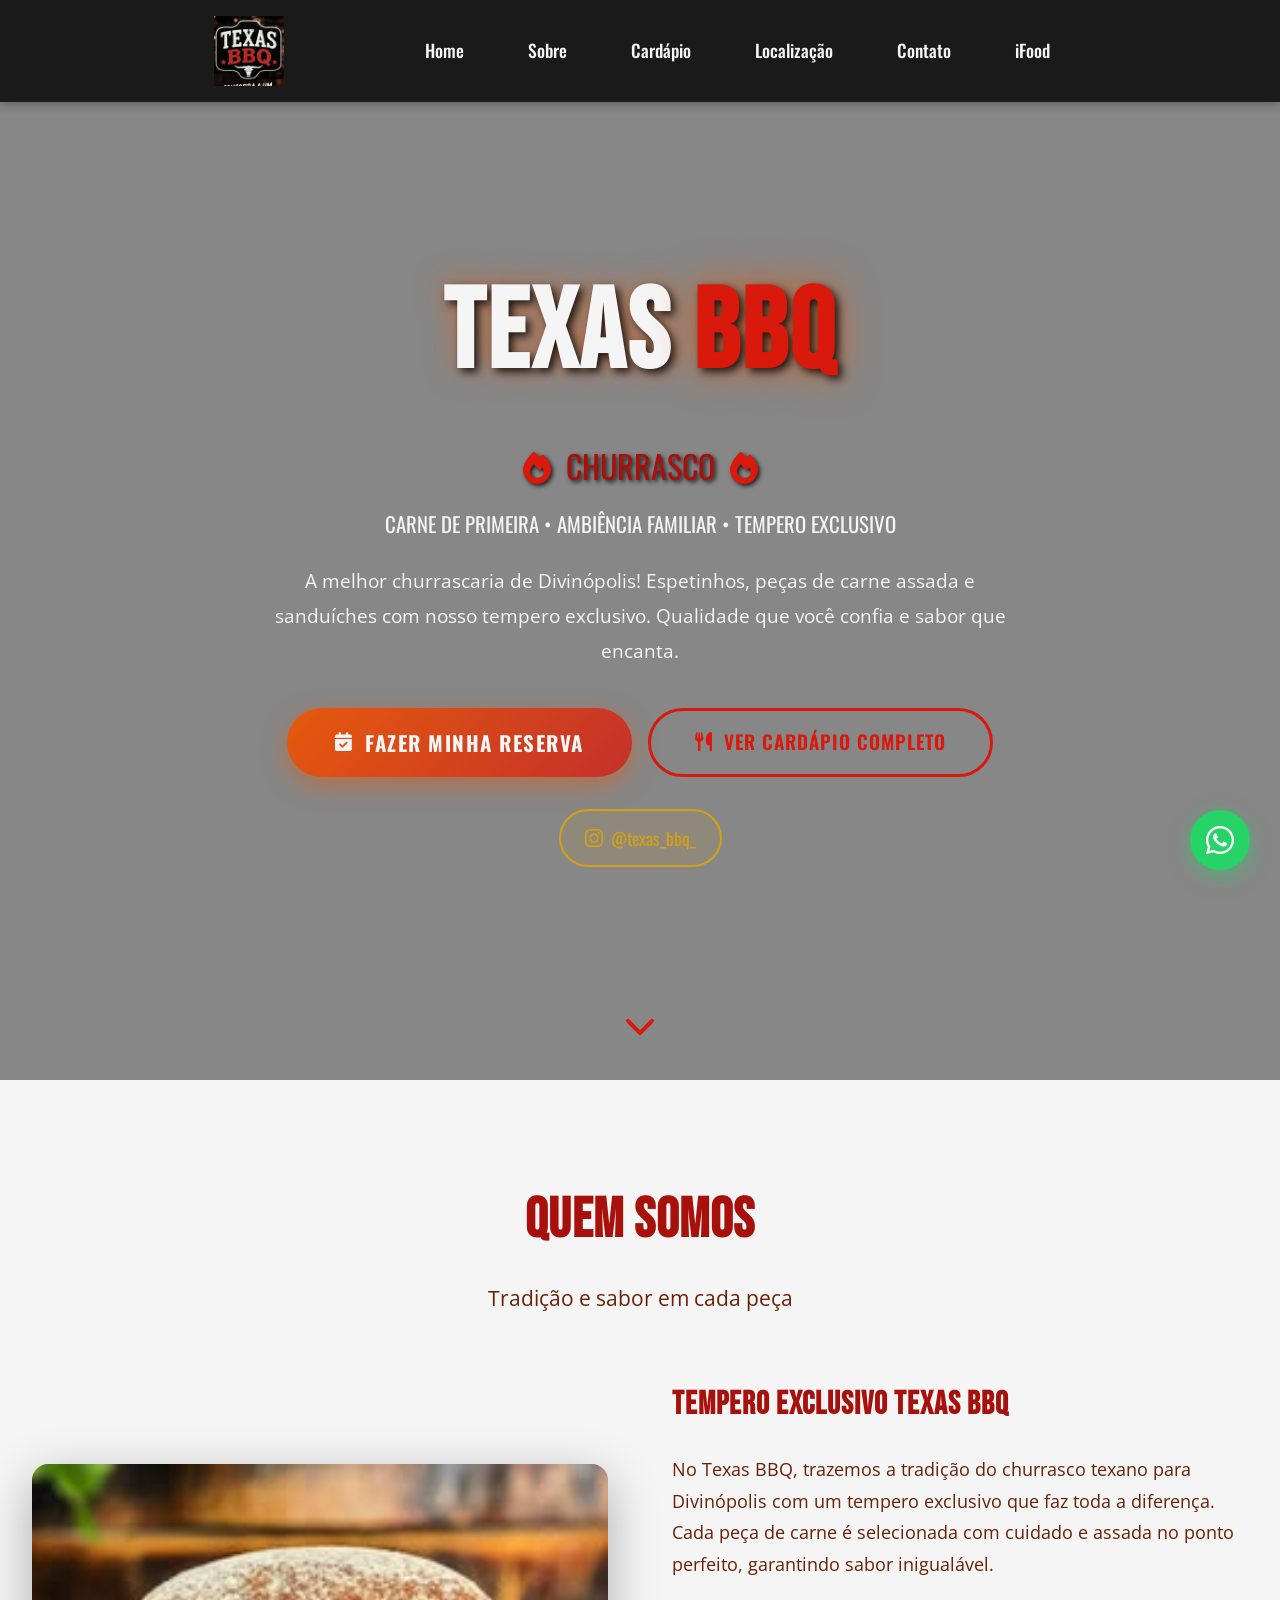
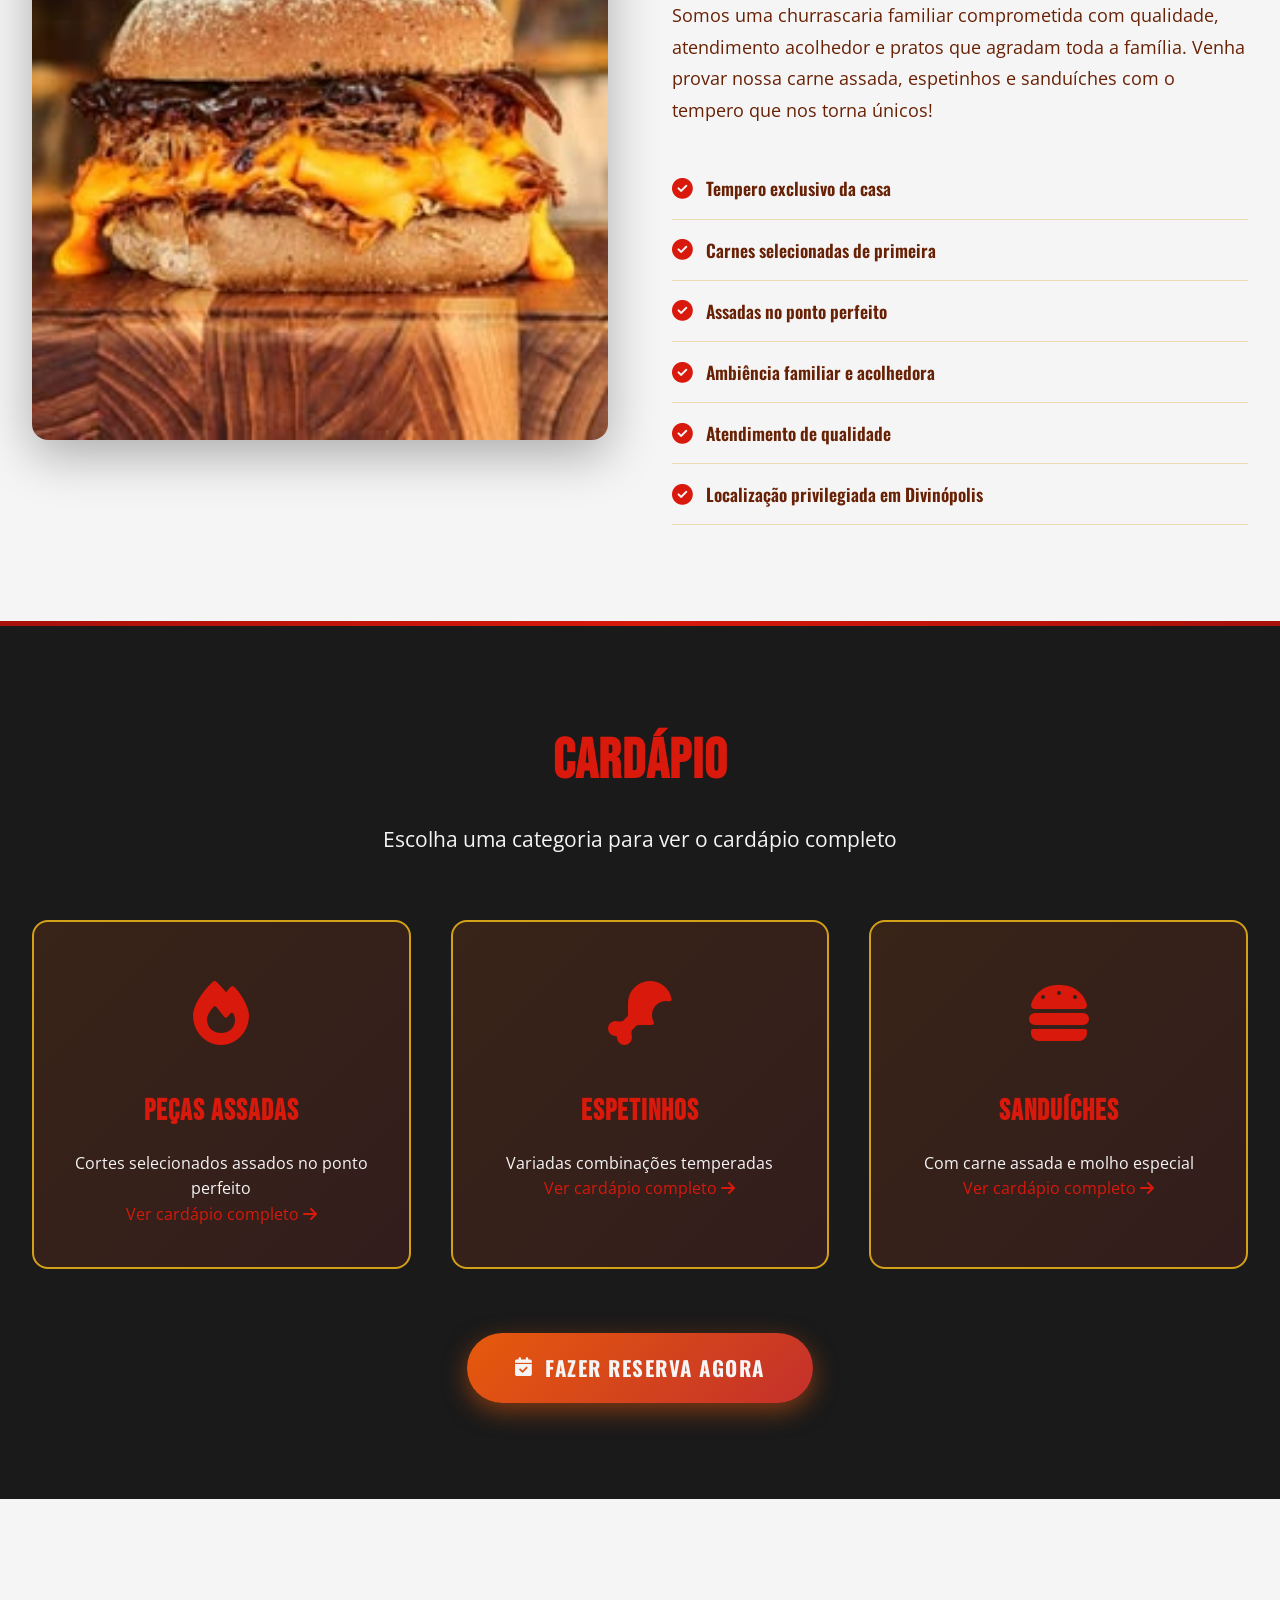
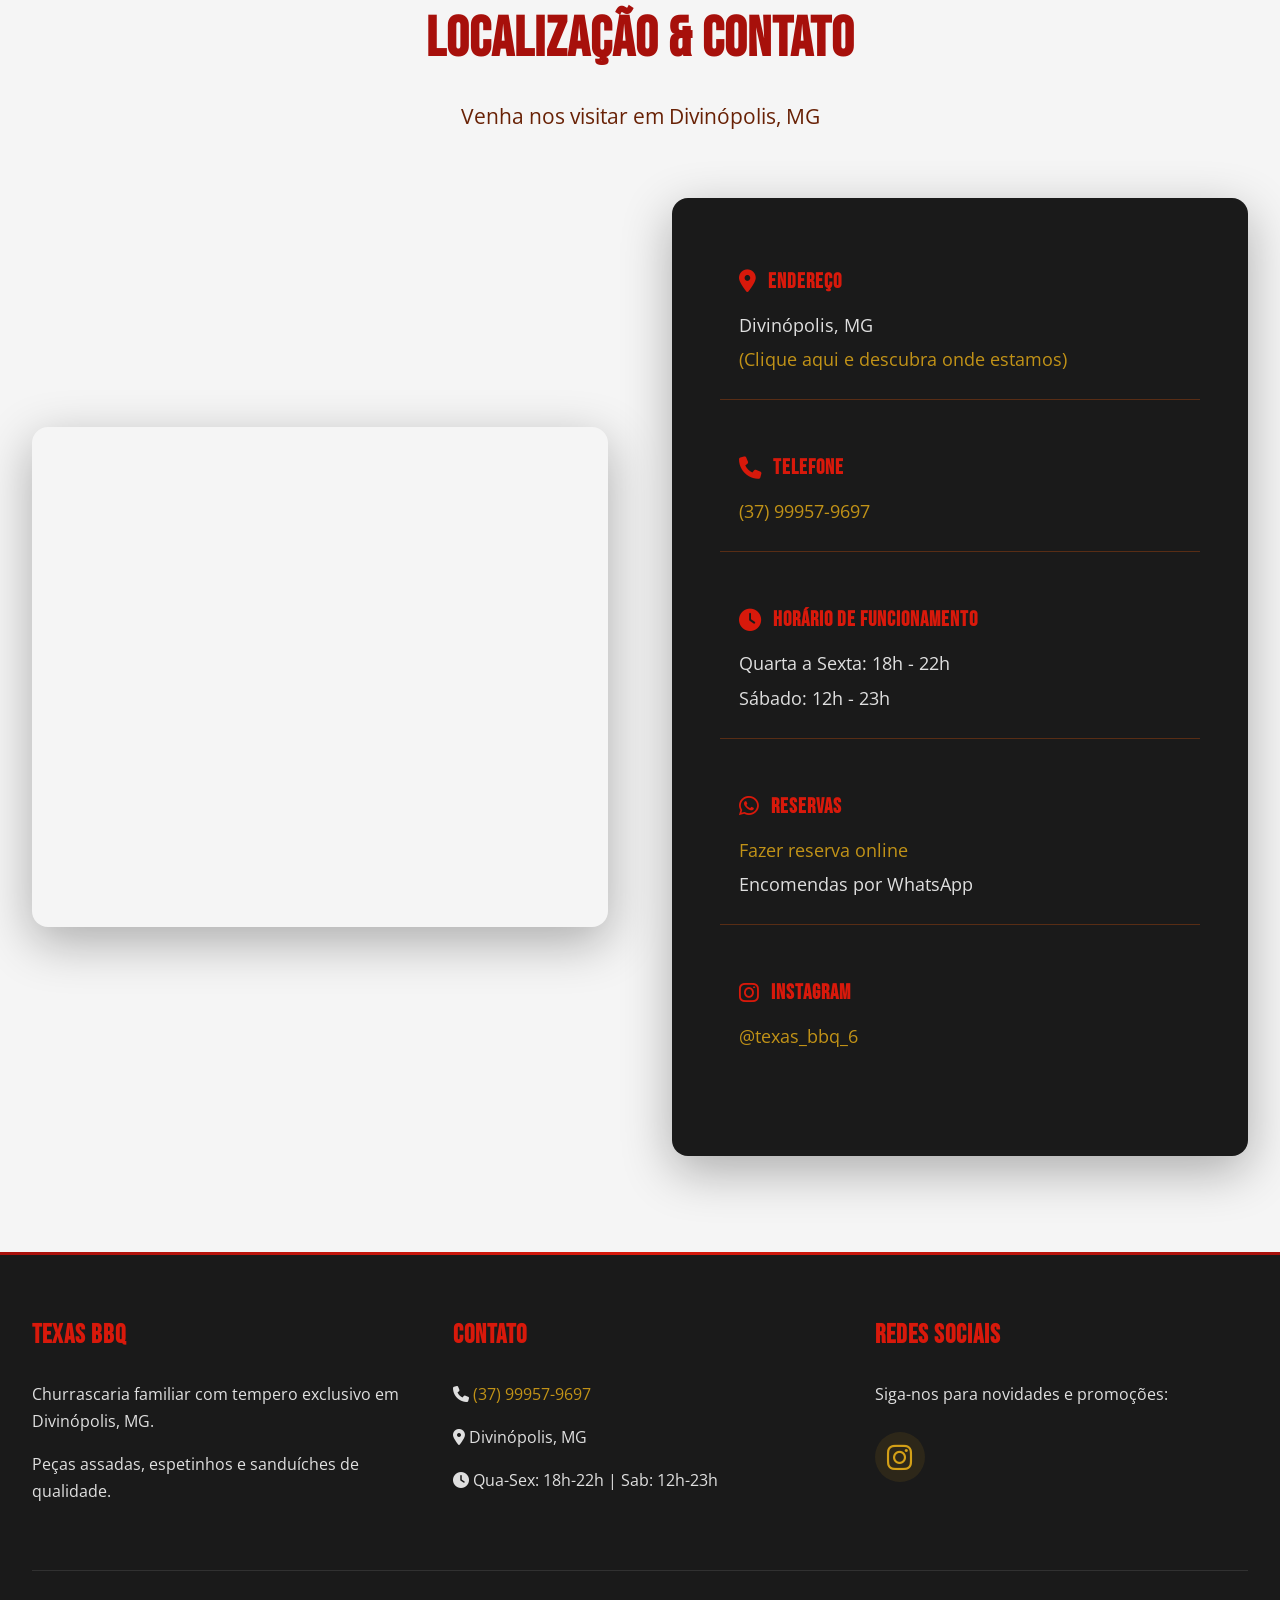
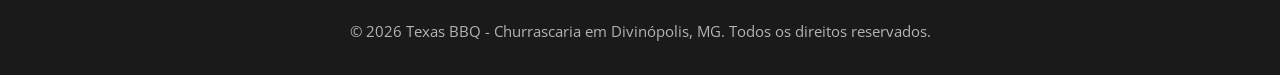
<file: index.html>
<!DOCTYPE html>
<html lang="pt-BR">
<head>
    <meta charset="UTF-8">
    <meta name="viewport" content="width=device-width, initial-scale=1.0">
    <title>Texas BBQ - Churrascaria em Divinópolis, MG</title>
    <meta name="description" content="Espetinhos, peças de carne assada e sanduíches com tempero exclusivo. Churrascaria familiar em Divinópolis, MG.">
    
    <!-- Google Fonts -->
    <link rel="preconnect" href="https://fonts.googleapis.com">
    <link rel="preconnect" href="https://fonts.gstatic.com" crossorigin>
    <link href="https://fonts.googleapis.com/css2?family=Bebas+Neue&family=Oswald:wght@500;700&family=Open+Sans:wght@400;600;700&family=Roboto+Mono:wght@500&display=swap" rel="stylesheet">
    
    <!-- Font Awesome para ícones -->
    <link rel="stylesheet" href="https://cdnjs.cloudflare.com/ajax/libs/font-awesome/6.4.0/css/all.min.css">
    
    <!-- CSS -->
    <link rel="stylesheet" href="css/style.css">
</head>
<body>
    <!-- HEADER COM LOGO E NAVEGAÇÃO -->
    <header>
        <div class="header-container">
            <div class="logo-container">
                <a href="#" class="logo-link">
                    <img src="imagens/660975032_17860643850680354_4303596219220962038_n.jpg" alt="Logo Texas BBQ" class="logo-img">
                </a>
            </div>
            
            <nav>
                <ul>
                    <li><a href="#home">Home</a></li>
                    <li><a href="#sobre">Sobre</a></li>
                    <li><a href="#cardapio">Cardápio</a></li>
                    <li><a href="#localizacao">Localização</a></li>
                    <li><a href="#contato">Contato</a></li>
                    <li><a href="https://www.ifood.com.br/delivery/divinopolis-mg/texas-bbq-tiete/3b9a515c-a57e-4fd8-8da9-258d681ccb72">iFood<i class="fab fa-iFood"></i></a></li>
                </ul>
            </nav>
            
            <div class="mobile-menu-btn">
                <i class="fas fa-bars"></i>
            </div>
        </div>
    </header>
    
    <!-- HERO COM NOME CENTRALIZADO E VIDEO DE FUNDO -->
    <section class="hero" id="home">
    <!-- Vídeo de fundo -->
    <video class="hero-video" autoplay muted loop playsinline>
        <source src="videos/90709f0e1ec704a166c2f5af29b7468b_t4.mp4" type="video/mp4">
        <!-- Opcional: outro formato -->
        <!-- <source src="video/fundo-churrasco.webm" type="video/webm"> -->
        Seu navegador não suporta vídeo em HTML5.
    </video>

    <!-- Overlay opcional (leve escurecida) -->
    <div class="hero-overlay"></div>

    <!-- Conteúdo por cima do vídeo -->
    <div class="hero-content">
        <div class="hero-logo-placeholder">
            <!-- espaço para logo se quiser -->
        </div>
        <h1 class="hero-title">TEXAS <span class="highlight">BBQ</span></h1>
        <p class="hero-tagline">
            <i class="fas fa-fire"></i> CHURRASCO <i class="fas fa-fire"></i>
        </p>
        <p class="hero-tagline-secondary">
            CARNE DE PRIMEIRA • AMBIÊNCIA FAMILIAR • TEMPERO EXCLUSIVO
        </p>
        <p class="hero-description">
            A melhor churrascaria de Divinópolis! Espetinhos, peças de carne assada e sanduíches 
            com nosso tempero exclusivo. Qualidade que você confia e sabor que encanta.
        </p>
        <div class="hero-buttons">
            <a href="https://wa.me/5537999579697?text=Quero%20fazer%20uma%20reserva." class="cta-primary">
                <i class="fas fa-calendar-check"></i> Fazer Minha Reserva
            </a>
            <a href="#cardapio" class="cta-secondary">
                <i class="fas fa-utensils"></i> Ver Cardápio Completo
            </a>
        </div>
        <div class="hero-social">
            <a href="https://www.instagram.com/texas_bbq_6/" target="_blank" class="social-link" title="Siga no Instagram">
                <i class="fab fa-instagram"></i> @texas_bbq_
            </a>
        </div>
    </div>

    <div class="scroll-indicator">
        <i class="fas fa-chevron-down"></i>
    </div>
</section>
    <!-- SOBRE -->
    <section class="sobre" id="sobre">
        <div class="section-container">
            <div class="section-title">
                <h2>QUEM SOMOS</h2>
                <p>Tradição e sabor em cada peça</p>
            </div>
            <div class="sobre-content">
                <div class="sobre-img">
                    <img src="imagens/costela.jpg" 
                         alt="Carne assada no Texas BBQ">
                </div>
                <div class="sobre-text">
                    <h3>TEMPERO EXCLUSIVO TEXAS BBQ</h3>
                    <p>
                        No Texas BBQ, trazemos a tradição do churrasco texano para Divinópolis com 
                        um tempero exclusivo que faz toda a diferença. Cada peça de carne é selecionada 
                        com cuidado e assada no ponto perfeito, garantindo sabor inigualável.
                    </p>
                    <p>
                        Somos uma churrascaria familiar comprometida com qualidade, atendimento 
                        acolhedor e pratos que agradam toda a família. Venha provar nossa carne 
                        assada, espetinhos e sanduíches com o tempero que nos torna únicos!
                    </p>
                    <ul class="sobre-diferenciais">
                        <li><i class="fas fa-check-circle"></i> Tempero exclusivo da casa</li>
                        <li><i class="fas fa-check-circle"></i> Carnes selecionadas de primeira</li>
                        <li><i class="fas fa-check-circle"></i> Assadas no ponto perfeito</li>
                        <li><i class="fas fa-check-circle"></i> Ambiência familiar e acolhedora</li>
                        <li><i class="fas fa-check-circle"></i> Atendimento de qualidade</li>
                        <li><i class="fas fa-check-circle"></i> Localização privilegiada em Divinópolis</li>
                    </ul>
                </div>
            </div>
        </div>
    </section>
    
    <!-- CARDÁPIO (APENAS CATEGORIAS) -->
<section class="cardapio" id="cardapio">
    <div class="section-container">
        <div class="section-title">
            <h2>CARDÁPIO</h2>
            <p>Escolha uma categoria para ver o cardápio completo</p>
        </div>
        
        <div class="cardapio-categorias">
            <!-- PEÇAS ASSADAS -->
            <a href="pecas-assadas.html" class="categoria categoria-link">
                <div class="categoria-icon">
                    <i class="fas fa-fire"></i>
                </div>
                <h3>PEÇAS ASSADAS</h3>
                <p>Cortes selecionados assados no ponto perfeito</p>
                <span class="categoria-ver-mais">
                    Ver cardápio completo <i class="fas fa-arrow-right"></i>
                </span>
            </a>

            <!-- ESPETINHOS -->
            <a href="espetinhos.html" class="categoria categoria-link">
                <div class="categoria-icon">
                    <i class="fas fa-drumstick-bite"></i>
                </div>
                <h3>ESPETINHOS</h3>
                <p>Variadas combinações temperadas</p>
                <span class="categoria-ver-mais">
                    Ver cardápio completo <i class="fas fa-arrow-right"></i>
                </span>
            </a>

            <!-- SANDUÍCHES -->
            <a href="sanduiches.html" class="categoria categoria-link">
                <div class="categoria-icon">
                    <i class="fas fa-hamburger"></i>
                </div>
                <h3>SANDUÍCHES</h3>
                <p>Com carne assada e molho especial</p>
                <span class="categoria-ver-mais">
                    Ver cardápio completo <i class="fas fa-arrow-right"></i>
                </span>
            </a>
        </div>

        <div class="cardapio-cta">
            <a href="https://wa.me/5537999579697?text=Quero%20fazer%20uma%20reserva." class="cta-primary">
                <i class="fas fa-calendar-check"></i> Fazer Reserva Agora
            </a>
        </div>
    </div>
</section>
    <!-- LOCALIZAÇÃO -->
    <section class="localizacao" id="localizacao">
        <div class="section-container">
            <div class="section-title">
                <h2>LOCALIZAÇÃO & CONTATO</h2>
                <p>Venha nos visitar em Divinópolis, MG</p>
            </div>
            
            <div class="localizacao-content">
                <div class="mapa">
                    <iframe 
                        src="https://www.google.com/maps/embed?pb=!1m18!1m12!1m3!1d59890.4!2d-44.8839!3d-20.1389!2m3!1f0!2f0!3f0!3m2!1i1024!2i768!4f13.1!3m3!1m2!1s0x0%3A0x0!2zMjACsDA4JzE5LjYiUyA0NACsDUwnNDIuViJX!5e0!3m2!1i1024!2i768!4f13.1" 
                        width="100%" 
                        height="400" 
                        style="border:0;" 
                        allowfullscreen="" 
                        loading="lazy">
                    </iframe>
                </div>
                
                <div class="info-empresa">
                    <div class="info-item">
                        <h4><i class="fas fa-map-marker-alt"></i> Endereço</h4>
                        <p>Divinópolis, MG</p>
                        <p><a href="https://www.google.com.br/maps/place/Alameda+Rio+do+Peixe,+305+-+Tiet%C3%AA,+Divin%C3%B3polis+-+MG,+35502-465/@-20.1455582,-44.9169937,3a,15y,110.78h,94.3t/data=!3m7!1e1!3m5!1sVPCpEhXCxQ65GeK71KOZAA!2e0!6shttps:%2F%2Fstreetviewpixels-pa.googleapis.com%2Fv1%2Fthumbnail%3Fcb_client%3Dmaps_sv.tactile%26w%3D900%26h%3D600%26pitch%3D-4.301147500743696%26panoid%3DVPCpEhXCxQ65GeK71KOZAA%26yaw%3D110.7800660598942!7i16384!8i8192!4m15!1m8!3m7!1s0xa0a5dd3fc53b39:0x7e6011042a9d3e7e!2sAlameda+Rio+do+Peixe,+305+-+Tiet%C3%AA,+Divin%C3%B3polis+-+MG,+35502-465!3b1!8m2!3d-20.1456299!4d-44.9171261!16s%2Fg%2F11hrxgw4k6!3m5!1s0xa0a5dd3fc53b39:0x7e6011042a9d3e7e!8m2!3d-20.1456299!4d-44.9171261!16s%2Fg%2F11hrxgw4k6?entry=ttu&g_ep=EgoyMDI2MDYwMy4xIKXMDSoASAFQAw%3D%3D">(Clique aqui e descubra onde estamos)</a></p>
                    </div>
                    <div class="info-item">
                        <h4><i class="fas fa-phone"></i> Telefone</h4>
                        <p><a href="tel:+5537999579697">(37) 99957-9697</a></p>
                    </div>
                    <div class="info-item">
                        <h4><i class="fas fa-clock"></i> Horário de Funcionamento</h4>
                        <p>Quarta a Sexta: 18h - 22h</p>
                        <p>Sábado: 12h - 23h</p>
                    </div>
                    <div class="info-item">
                        <h4><i class="fab fa-whatsapp"></i> Reservas</h4>
                        <p><a href="#">Fazer reserva online</a></p>
                        <p>Encomendas por WhatsApp</p>
                    </div>
                    <div class="info-item">
                        <h4><i class="fab fa-instagram"></i> Instagram</h4>
                        <p><a href="https://www.instagram.com/texas_bbq_6/" target="_blank">@texas_bbq_6</a></p>
                    </div>
                </div>
            </div>
        </div>
    </section>
    
    <!-- FOOTER -->
    <footer id="contato">
        <div class="footer-container">
            <div class="footer-section">
                <h3>TEXAS BBQ</h3>
                <p>Churrascaria familiar com tempero exclusivo em Divinópolis, MG.</p>
                <p>Peças assadas, espetinhos e sanduíches de qualidade.</p>
            </div>
            
            <div class="footer-section">
                <h3>CONTATO</h3>
                <p><i class="fas fa-phone"></i> <a href="tel:+55373xxx-xxxx">(37) 99957-9697</a></p>
                <p><i class="fas fa-map-marker-alt"></i> Divinópolis, MG</p>
                <p><i class="fas fa-clock"></i> Qua-Sex: 18h-22h | Sab: 12h-23h</p>
            </div>
            
            <div class="footer-section">
                <h3>REDES SOCIAIS</h3>
                <p>Siga-nos para novidades e promoções:</p>
                <div class="footer-social">
                    <a href="https://www.instagram.com/texas_bbq_6/" target="_blank" title="Instagram">
                        <i class="fab fa-instagram"></i>
                    </a>
                    
                    
                </div>
            </div>
        </div>
        
        <div class="footer-bottom">
            <p>&copy; 2026 Texas BBQ - Churrascaria em Divinópolis, MG. Todos os direitos reservados.</p>
        </div>
    </footer>
    
    <!-- Botão WhatsApp Flutuante -->
    <a href="https://wa.me/5537999579697?text=Quero%20fazer%20uma%20reserva." class="whatsapp-float" target="_blank" title="Fale conosco no WhatsApp">
        <i class="fab fa-whatsapp"></i>
    </a>
    
    <!-- JavaScript -->
    <script src="js/script.js"></script>
</body>
</html>
</file>
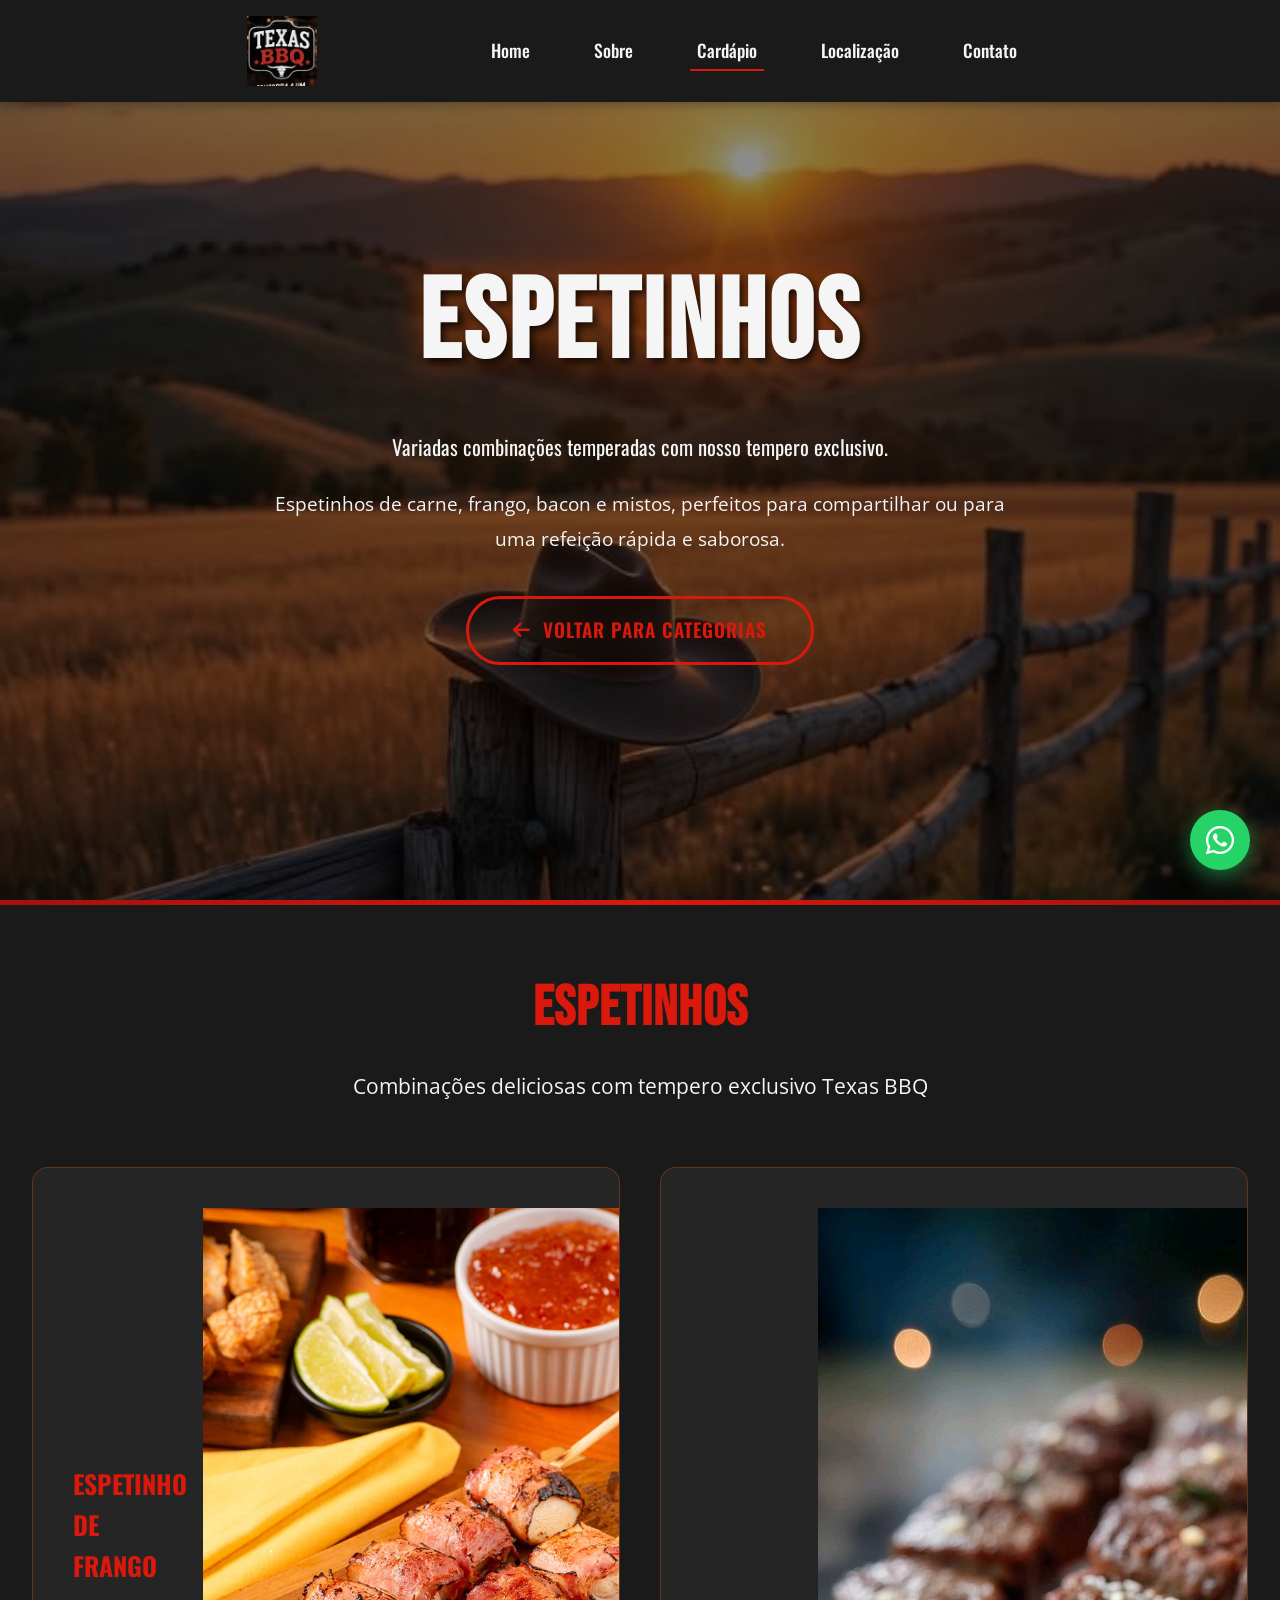
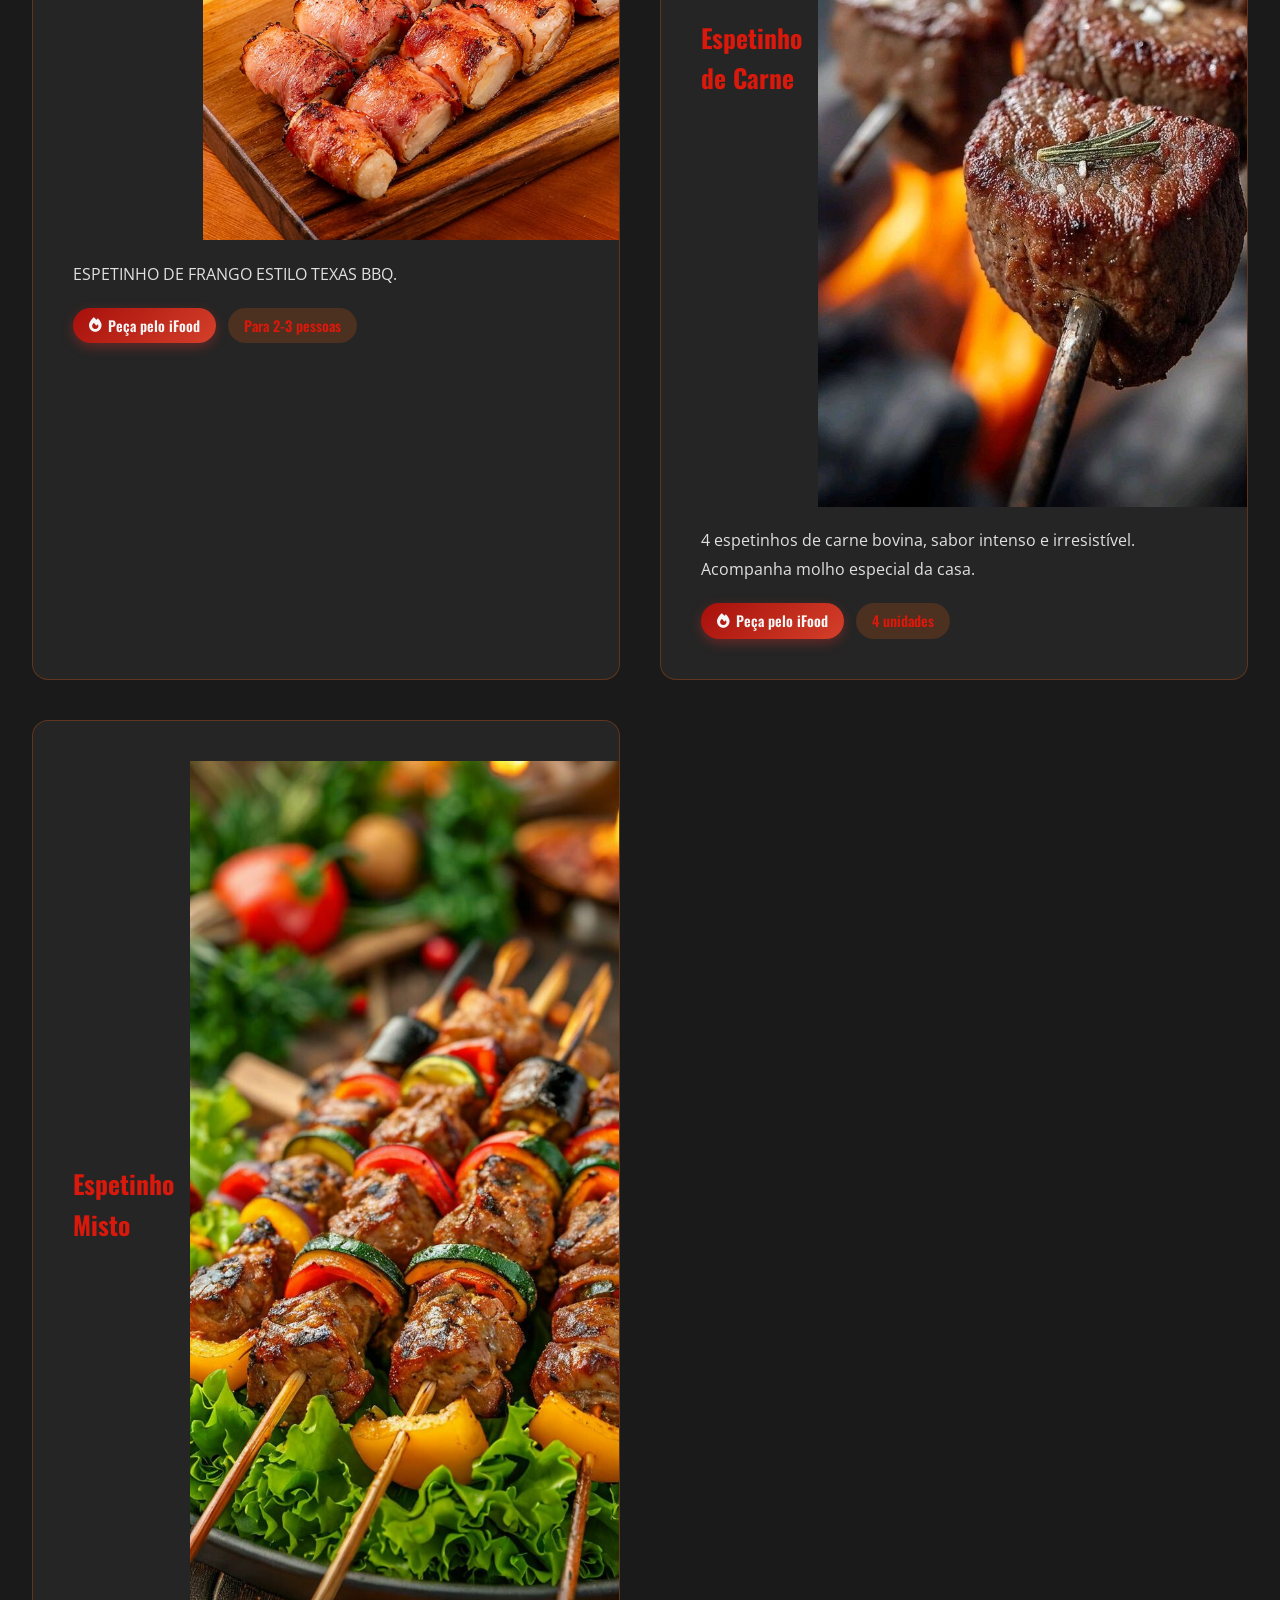
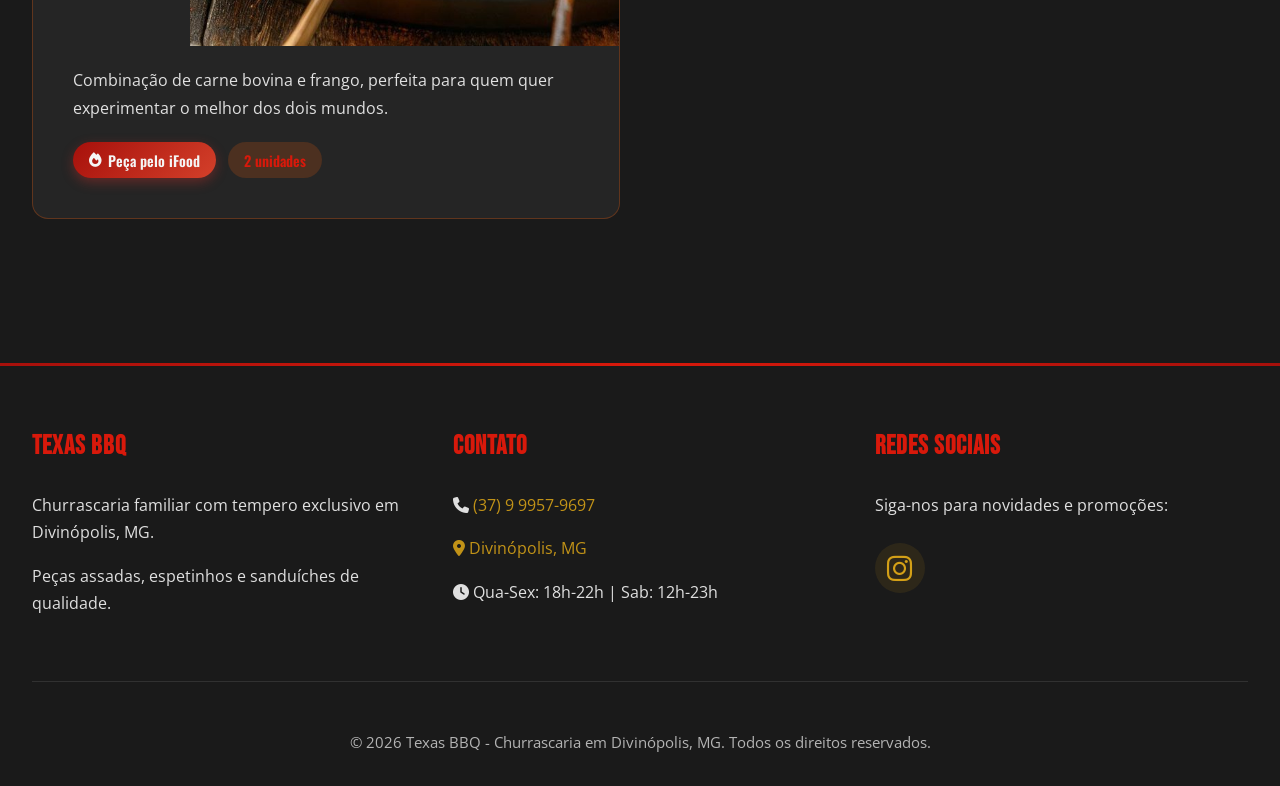
<file: espetinhos.html>
<!DOCTYPE html>
<html lang="pt-BR">
<head>
    <meta charset="UTF-8">
    <meta name="viewport" content="width=device-width, initial-scale=1.0">
    <title>Espetinhos - Texas BBQ</title>
    <meta name="description"
          content="Cardápio de espetinhos Texas BBQ em Divinópolis, MG. Espetinhos de carne, frango, bacon e mistos com tempero exclusivo.">

    <!-- Google Fonts -->
    <link rel="preconnect" href="https://fonts.googleapis.com">
    <link rel="preconnect" href="https://fonts.gstatic.com" crossorigin>
    <link
        href="https://fonts.googleapis.com/css2?family=Bebas+Neue&family=Oswald:wght@500;700&family=Open+Sans:wght@400;600;700&family=Roboto+Mono:wght@500&display=swap"
        rel="stylesheet">

    <!-- Font Awesome -->
    <link rel="stylesheet"
          href="https://cdnjs.cloudflare.com/ajax/libs/font-awesome/6.4.0/css/all.min.css">

    <!-- CSS -->
    <link rel="stylesheet" href="css/style.css">
</head>

<body>
    <!-- HEADER -->
    <header>
        <div class="header-container">
            <div class="logo-container">
                <a href="index.html" class="logo-link">
                    <img src="imagens/660975032_17860643850680354_4303596219220962038_n.jpg"
                         alt="Logo Texas BBQ"
                         class="logo-img">
                </a>
            </div>

            <nav>
                <ul>
                    <li><a href="index.html#home">Home</a></li>
                    <li><a href="index.html#sobre">Sobre</a></li>
                    <li><a href="index.html#cardapio" class="active">Cardápio</a></li>
                    <li><a href="index.html#localizacao">Localização</a></li>
                    <li><a href="index.html#contato">Contato</a></li>
                </ul>
            </nav>

            <div class="mobile-menu-btn">
                <i class="fas fa-bars"></i>
            </div>
        </div>
    </header>

    <!-- HERO DA CATEGORIA -->
    <section class="hero hero-interno">
        <div class="hero-overlay"></div>
        <div class="hero-content">
            <h1 class="hero-title">ESPETINHOS</h1>
            <p class="hero-tagline-secondary">
                Variadas combinações temperadas com nosso tempero exclusivo.
            </p>
            <p class="hero-description">
                Espetinhos de carne, frango, bacon e mistos, perfeitos para compartilhar ou para uma refeição rápida e
                saborosa.
            </p>
            <a href="index.html#cardapio" class="cta-secondary">
                <i class="fas fa-arrow-left"></i> Voltar para categorias
            </a>
        </div>
    </section>

    <!-- LISTA DE ESPETINHOS -->
    <section class="cardapio cardapio-interno">
        <div class="section-container">
            <div class="section-title">
                <h2>ESPETINHOS</h2>
                <p>Combinações deliciosas com tempero exclusivo Texas BBQ</p>
            </div>

            <div class="cardapio-grid">
                <!-- Espetinho de Frango -->
                <div class="item-cardapio">
    <div class="item-header">
        <div class="item-nome">ESPETINHO DE FRANGO</div>

        <img src="imagens/Medalhao.jpg"
             alt="Espetinho de Frango"
             class="item-img">

        <!-- BOTÃO IFOOD -->
        <a href="https://www.ifood.com.br/delivery/divinopolis-mg/texas-bbq-tiete/3b9a515c-a57e-4fd8-8da9-258d681ccb72?prato=cae1d53d-42da-440d-b700-6189c0ae4a10"
           class="ifood-btn btn-ifood"
           target="_blank"
           rel="noopener noreferrer">
            <i class="fas fa-shopping-cart"></i>
            <span>Peça no iFood</span>
        </a>
    </div>

    <p class="item-desc">
        ESPETINHO DE FRANGO ESTILO TEXAS BBQ.
    </p>

    <div class="item-tags">
        <span class="tag popular"><i class="fas fa-fire"></i> Peça pelo iFood</span>
        <span class="tag">Para 2-3 pessoas</span>
    </div>
</div>
                <!-- Espetinho de Carne -->
                <div class="item-cardapio">
                    <div class="item-header">
                        <div class="item-nome">Espetinho de Carne</div>
                        <img src="imagens/Espetinho duplo.jpg"
                             alt="Espetinho de Carne"
                             class="item-img">
                        <a href="https://www.ifood.com.br/delivery/divinopolis-mg/texas-bbq-tiete/3b9a515c-a57e-4fd8-8da9-258d681ccb72?prato=cae1d53d-42da-440d-b700-6189c0ae4a10"
                           target="_blank"
                           rel="noopener noreferrer"
                           class="ifood-btn">
                            <i class="fas fa-shopping-cart"></i>
                        </a>
                    </div>
                    <p class="item-desc">
                        4 espetinhos de carne bovina,
                        sabor intenso e irresistível.
                        Acompanha molho especial da casa.
                    </p>
                    <div class="item-tags">
                        <span class="tag popular"><i class="fas fa-fire"></i> Peça pelo iFood</span>
                        <span class="tag">4 unidades</span>
                    </div>
                </div>

                <!-- Espetinho Misto -->
                <div class="item-cardapio">
                    <div class="item-header">
                        <div class="item-nome">Espetinho Misto</div>
                        <img src="imagens/Espetinho_misto.jpg"
                             alt="Espetinho Misto"
                             class="item-img">
                        <a href="https://www.ifood.com.br/delivery/divinopolis-mg/texas-bbq-tiete/3b9a515c-a57e-4fd8-8da9-258d681ccb72?prato=cae1d53d-42da-440d-b700-6189c0ae4a10"
                           target="_blank"
                           rel="noopener noreferrer"
                           class="ifood-btn">
                            <i class="fas fa-shopping-cart"></i>
                        </a>
                    </div>
                    <p class="item-desc">
                        Combinação de carne bovina e frango,
                        perfeita para quem quer experimentar o melhor dos dois mundos.
                    </p>
                    <div class="item-tags">
                        <span class="tag popular"><i class="fas fa-fire"></i> Peça pelo iFood</span>
                        <span class="tag">2 unidades</span>
                    </div>
                </div>
            </div>
        </div>
    </section>

    <!-- FOOTER -->
    <footer id="contato">
        <div class="footer-container">
            <div class="footer-section">
                <h3>TEXAS BBQ</h3>
                <p>Churrascaria familiar com tempero exclusivo em Divinópolis, MG.</p>
                <p>Peças assadas, espetinhos e sanduíches de qualidade.</p>
            </div>

            <div class="footer-section">
                <h3>CONTATO</h3>
                <p><i class="fas fa-phone"></i> <a href="tel:+5537999579697">(37) 9 9957-9697</a></p>
                <p>
                    <a href="https://www.google.com/maps?q=Divin%C3%B3polis,+MG"
                       target="_blank"
                       rel="noopener noreferrer">
                        <i class="fas fa-map-marker-alt"></i> Divinópolis, MG
                    </a>
                </p>
                <p><i class="fas fa-clock"></i> Qua-Sex: 18h-22h | Sab: 12h-23h</p>
            </div>

            <div class="footer-section">
                <h3>REDES SOCIAIS</h3>
                <p>Siga-nos para novidades e promoções:</p>
                <div class="footer-social">
                    <a href="https://www.instagram.com/texas_bbq_6/"
                       target="_blank"
                       title="Instagram">
                        <i class="fab fa-instagram"></i>
                    </a>
                </div>
            </div>
        </div>

        <div class="footer-bottom">
            <p>&copy; 2026 Texas BBQ - Churrascaria em Divinópolis, MG. Todos os direitos reservados.</p>
        </div>
    </footer>

    <!-- WhatsApp Flutuante -->
    <a href="https://wa.me/5537999579697?text=Quero%20fazer%20uma%20reserva."
       class="whatsapp-float"
       target="_blank"
       title="Fale conosco no WhatsApp">
        <i class="fab fa-whatsapp"></i>
    </a>

    <script src="js/script.js"></script>
</body>
</html>
</file>
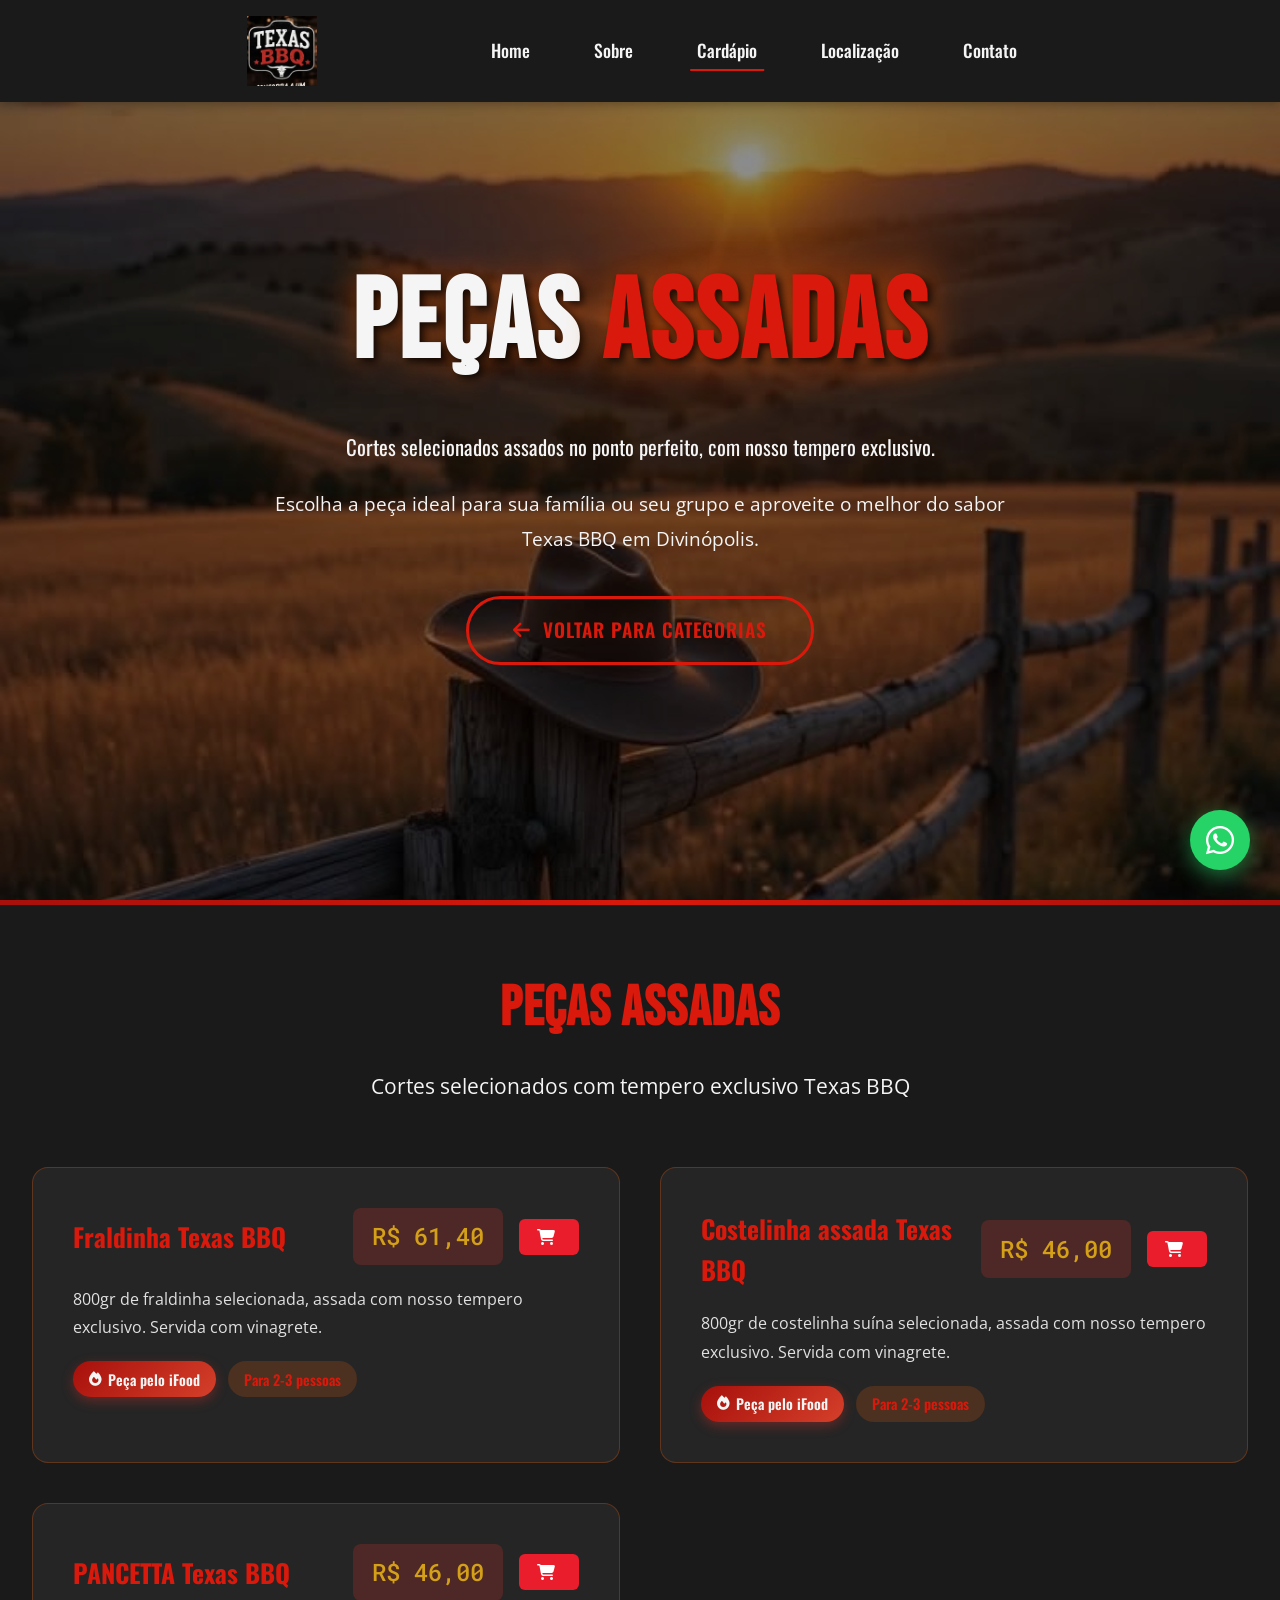
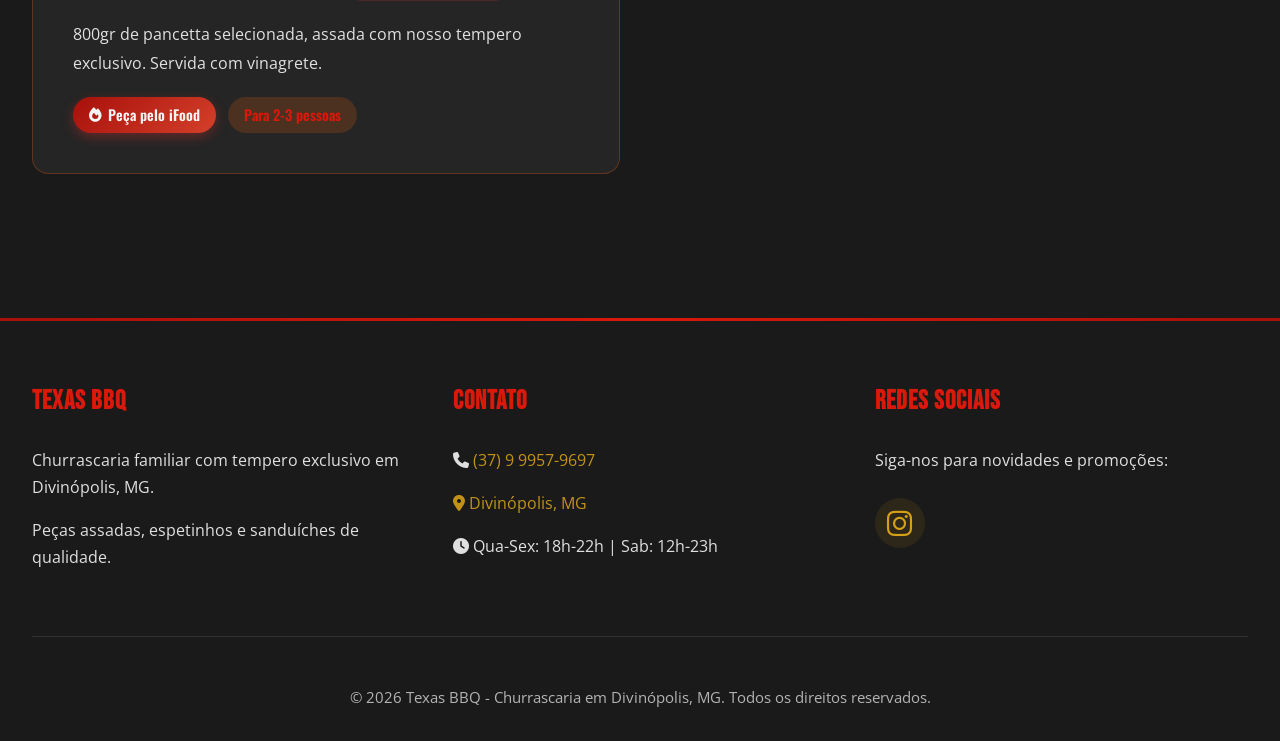
<file: pecas-assadas.html>
<!DOCTYPE html>
<html lang="pt-BR">
<head>
    <meta charset="UTF-8">
    <meta name="viewport" content="width=device-width, initial-scale=1.0">
    <title>Peças Assadas - Texas BBQ</title>
    <meta name="description" content="Cardápio de peças de carne assada Texas BBQ em Divinópolis, MG.">

    <!-- Google Fonts -->
    <link rel="preconnect" href="https://fonts.googleapis.com">
    <link rel="preconnect" href="https://fonts.gstatic.com" crossorigin>
    <link
        href="https://fonts.googleapis.com/css2?family=Bebas+Neue&family=Oswald:wght@500;700&family=Open+Sans:wght@400;600;700&family=Roboto+Mono:wght@500&display=swap"
        rel="stylesheet">

    <!-- Font Awesome -->
    <link rel="stylesheet" href="https://cdnjs.cloudflare.com/ajax/libs/font-awesome/6.4.0/css/all.min.css">

    <!-- CSS -->
    <link rel="stylesheet" href="css/style.css">
</head>

<body>
    <!-- HEADER -->
    <header>
        <div class="header-container">
            <div class="logo-container">
                <a href="index.html" class="logo-link">
                    <img src="imagens/660975032_17860643850680354_4303596219220962038_n.jpg"
                         alt="Logo Texas BBQ"
                         class="logo-img">
                </a>
            </div>

            <nav>
                <ul>
                    <li><a href="index.html#home">Home</a></li>
                    <li><a href="index.html#sobre">Sobre</a></li>
                    <li><a href="index.html#cardapio" class="active">Cardápio</a></li>
                    <li><a href="index.html#localizacao">Localização</a></li>
                    <li><a href="index.html#contato">Contato</a></li>
                </ul>
            </nav>

            <div class="mobile-menu-btn">
                <i class="fas fa-bars"></i>
            </div>
        </div>
    </header>

    <!-- HERO SIMPLES DA CATEGORIA -->
    <section class="hero hero-interno">
        <div class="hero-overlay"></div>
        <div class="hero-content">
            <h1 class="hero-title">PEÇAS <span class="highlight">ASSADAS</span></h1>
            <p class="hero-tagline-secondary">
                Cortes selecionados assados no ponto perfeito, com nosso tempero exclusivo.
            </p>
            <p class="hero-description">
                Escolha a peça ideal para sua família ou seu grupo e aproveite o melhor do sabor Texas BBQ em
                Divinópolis.
            </p>
            <a href="index.html#cardapio" class="cta-secondary">
                <i class="fas fa-arrow-left"></i> Voltar para categorias
            </a>
        </div>
    </section>

    <!-- LISTA DE ITENS DA CATEGORIA -->
    <section class="cardapio cardapio-interno">
        <div class="section-container">
            <div class="section-title">
                <h2>PEÇAS ASSADAS</h2>
                <p>Cortes selecionados com tempero exclusivo Texas BBQ</p>
            </div>

            <div class="cardapio-grid">
                <!-- FRALDINHA -->
                <div class="item-cardapio">
                    <div class="item-header">
                        <div class="item-nome">Fraldinha Texas BBQ</div>
                        <div class="item-preco">R$ 61,40</div>
                        <a href="https://www.ifood.com.br/delivery/divinopolis-mg/texas-bbq-tiete/3b9a515c-a57e-4fd8-8da9-258d681ccb72?prato=bb1de01c-65ea-4552-9dd8-02657d309eb8"
                            target="_blank" class="ifood-btn">
                            <i class="fas fa-shopping-cart"></i>
                        </a>
                    </div>
                    <p class="item-desc">
                        800gr de fraldinha selecionada, assada com nosso tempero exclusivo.
                        Servida com vinagrete.
                    </p>
                    <div class="item-tags">
                        <span class="tag popular"><i class="fas fa-fire"></i> Peça pelo iFood</span>
                        <span class="tag">Para 2-3 pessoas</span>
                    </div>
                </div>

                <!-- COSTELA -->
                <div class="item-cardapio">
                    <div class="item-header">
                        <div class="item-nome">Costelinha assada Texas BBQ</div>
                        <div class="item-preco">R$ 46,00</div>
                        <a href="https://www.ifood.com.br/delivery/divinopolis-mg/texas-bbq-tiete/3b9a515c-a57e-4fd8-8da9-258d681ccb72?prato=448720ad-7099-4f62-8715-dfa90f053fe1"
                            target="_blank" class="ifood-btn">
                            <i class="fas fa-shopping-cart"></i>
                        </a>
                    </div>
                    <p class="item-desc">
                        800gr de costelinha suína selecionada, assada com nosso tempero exclusivo.
                        Servida com vinagrete.
                    </p>
                    <div class="item-tags">
                        <span class="tag popular"><i class="fas fa-fire"></i> Peça pelo iFood</span>
                        <span class="tag">Para 2-3 pessoas</span>
                    </div>
                </div>

                <!-- PANCETTA -->
                <div class="item-cardapio">
                    <div class="item-header">
                        <div class="item-nome">PANCETTA Texas BBQ</div>
                        <div class="item-preco">R$ 46,00</div>
                        <a href="https://www.ifood.com.br/delivery/divinopolis-mg/texas-bbq-tiete/3b9a515c-a57e-4fd8-8da9-258d681ccb72?prato=eb706887-be87-4bdc-ba84-a62c2a171355"
                            target="_blank" class="ifood-btn">
                            <i class="fas fa-shopping-cart"></i>
                        </a>
                    </div>
                    <p class="item-desc">
                        800gr de pancetta selecionada, assada com nosso tempero exclusivo.
                        Servida com vinagrete.
                    </p>
                    <div class="item-tags">
                        <span class="tag popular"><i class="fas fa-fire"></i> Peça pelo iFood</span>
                        <span class="tag">Para 2-3 pessoas</span>
                    </div>
                </div>
            </div>
        </div>
    </section>

    <!-- FOOTER -->
    <footer id="contato">
        <div class="footer-container">
            <div class="footer-section">
                <h3>TEXAS BBQ</h3>
                <p>Churrascaria familiar com tempero exclusivo em Divinópolis, MG.</p>
                <p>Peças assadas, espetinhos e sanduíches de qualidade.</p>
            </div>

            <div class="footer-section">
                <h3>CONTATO</h3>
                <p><i class="fas fa-phone"></i> <a href="tel:+5537999579697">(37) 9 9957-9697</a></p>
                <p>
                    <a href="https://www.google.com/maps?q=Divin%C3%B3polis,+MG"
                       target="_blank"
                       rel="noopener noreferrer">
                        <i class="fas fa-map-marker-alt"></i> Divinópolis, MG
                    </a>
                </p>
                <p><i class="fas fa-clock"></i> Qua-Sex: 18h-22h | Sab: 12h-23h</p>
            </div>

            <div class="footer-section">
                <h3>REDES SOCIAIS</h3>
                <p>Siga-nos para novidades e promoções:</p>
                <div class="footer-social">
                    <a href="https://www.instagram.com/texas_bbq_6/"
                       target="_blank"
                       title="Instagram">
                        <i class="fab fa-instagram"></i>
                    </a>
                </div>
            </div>
        </div>

        <div class="footer-bottom">
            <p>&copy; 2026 Texas BBQ - Churrascaria em Divinópolis, MG. Todos os direitos reservados.</p>
        </div>
    </footer>

    <!-- WhatsApp Flutuante -->
    <a href="https://wa.me/5537999579697?text=Quero%20fazer%20uma%20reserva."
       class="whatsapp-float"
       target="_blank"
       title="Fale conosco no WhatsApp">
        <i class="fab fa-whatsapp"></i>
    </a>

    <script src="js/script.js"></script>
</body>
</html>
</file>
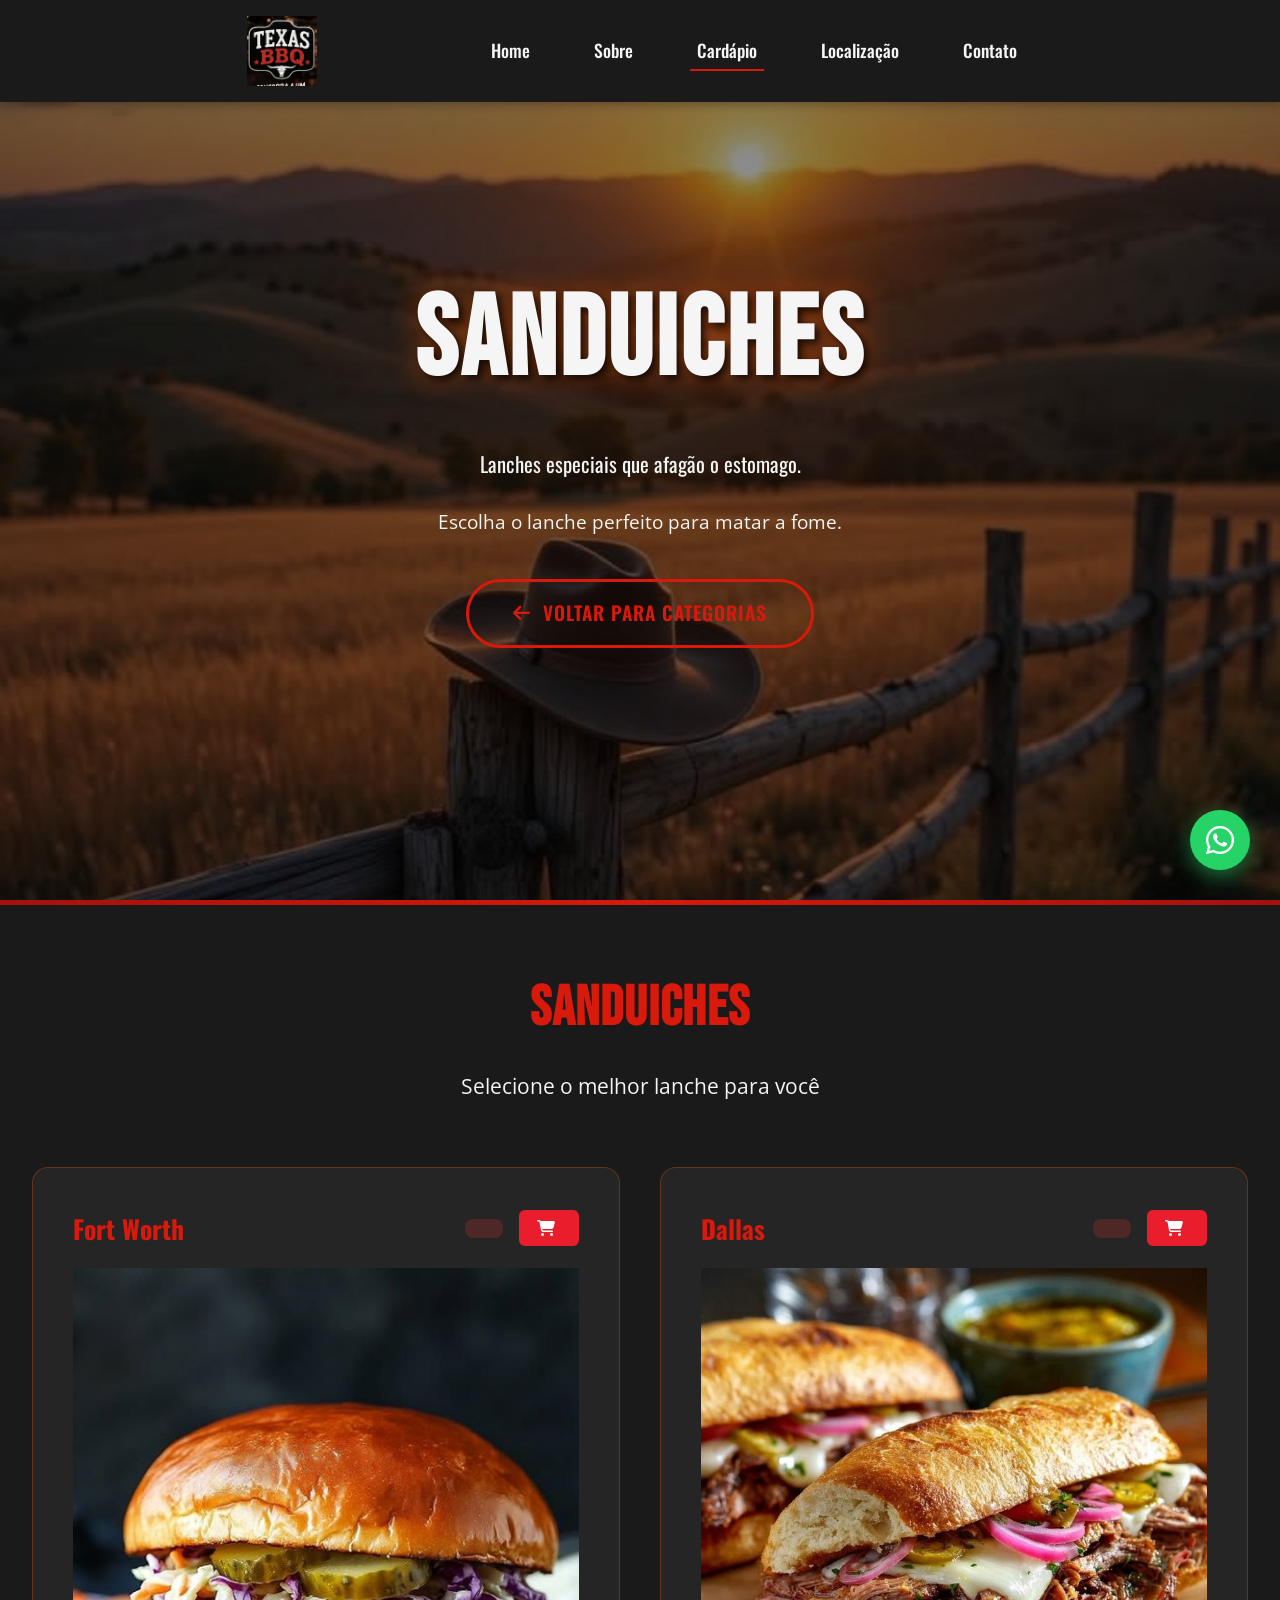
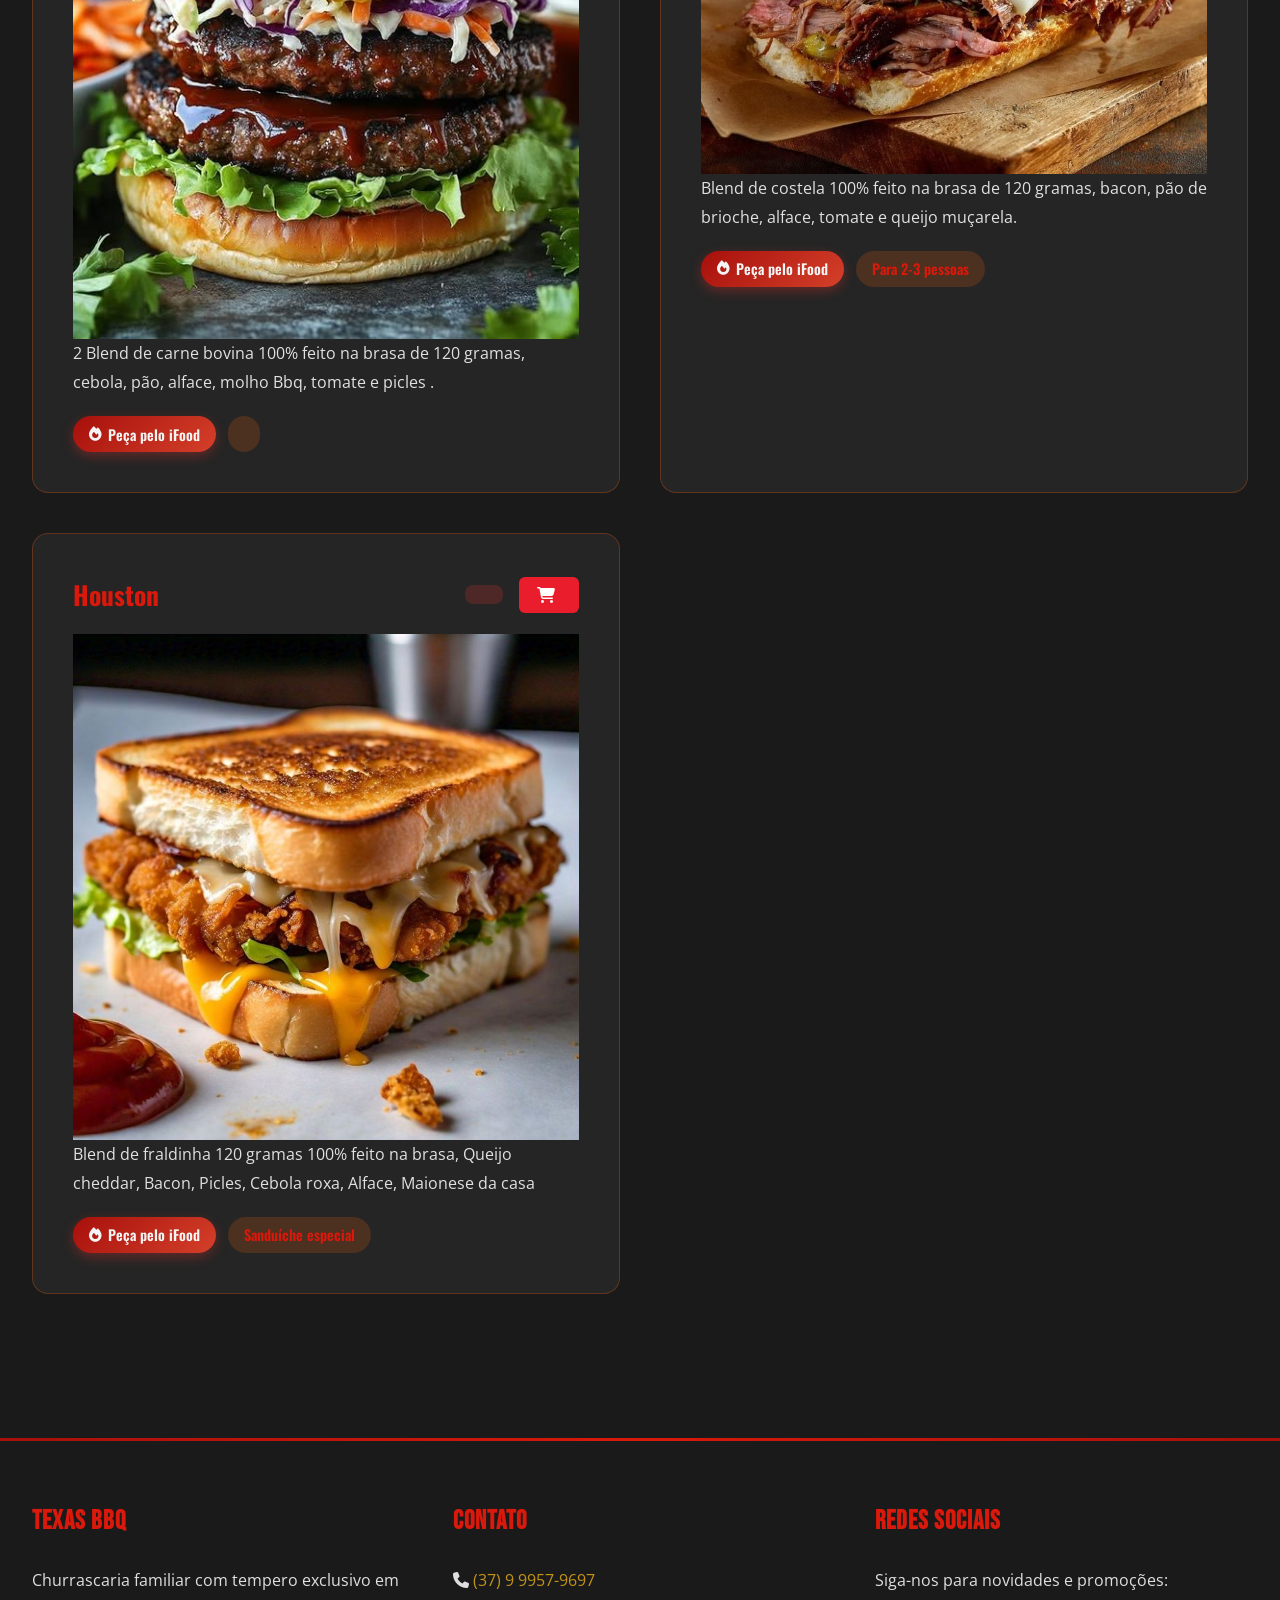
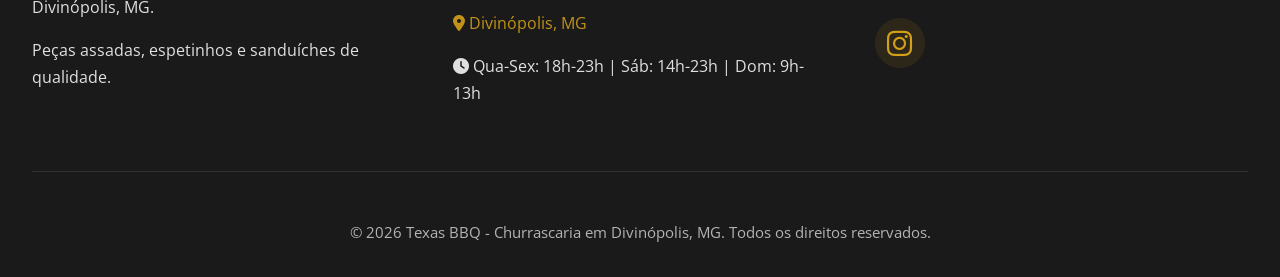
<file: sanduiches.html>
<!DOCTYPE html>
<html lang="pt-BR">

<head>
    <meta charset="UTF-8">
    <meta name="viewport" content="width=device-width, initial-scale=1.0">
    <title>Sanduiches - Texas BBQ</title>
    <meta name="description" content="Cardápio de peças de carne assada Texas BBQ em Divinópolis, MG.">

    <!-- Google Fonts -->
    <link rel="preconnect" href="https://fonts.googleapis.com">
    <link rel="preconnect" href="https://fonts.gstatic.com" crossorigin>
    <link
        href="https://fonts.googleapis.com/css2?family=Bebas+Neue&family=Oswald:wght@500;700&family=Open+Sans:wght@400;600;700&family=Roboto+Mono:wght@500&display=swap"
        rel="stylesheet">

    <!-- Font Awesome -->
    <link rel="stylesheet" href="https://cdnjs.cloudflare.com/ajax/libs/font-awesome/6.4.0/css/all.min.css">

    <!-- CSS -->
    <link rel="stylesheet" href="css/style.css">
</head>

<body>
    <!-- HEADER -->
    <header>
        <div class="header-container">
            <div class="logo-container">
                <a href="index.html" class="logo-link">
                    <img src="imagens/660975032_17860643850680354_4303596219220962038_n.jpg" alt="Logo Texas BBQ"
                        class="logo-img">
                </a>
            </div>

            <nav>
                <ul>
                    <li><a href="index.html#home">Home</a></li>
                    <li><a href="index.html#sobre">Sobre</a></li>
                    <li><a href="index.html#cardapio" class="active">Cardápio</a></li>
                    <li><a href="index.html#localizacao">Localização</a></li>
                    <li><a href="index.html#contato">Contato</a></li>
                </ul>
            </nav>

            <div class="mobile-menu-btn">
                <i class="fas fa-bars"></i>
            </div>
        </div>
    </header>

    <!-- HERO SIMPLES DA CATEGORIA -->
    <section class="hero hero-interno">
        <div class="hero-overlay"></div>
        <div class="hero-content">
            <h1 class="hero-title">SANDUICHES <span class="highlight"></span></h1>
            <p class="hero-tagline-secondary">
                Lanches especiais que afagão o estomago.
            </p>
            <p class="hero-description">
                Escolha o lanche perfeito para matar a fome.
            </p>
            <a href="index.html#cardapio" class="cta-secondary">
                <i class="fas fa-arrow-left"></i> Voltar para categorias
            </a>
        </div>
    </section>

    <!-- LISTA DE ITENS DA CATEGORIA -->
    <section class="cardapio cardapio-interno">
        <div class="section-container">
            <div class="section-title">
                <h2>SANDUICHES</h2>
                <p>Selecione o melhor lanche para você</p>

            </div>

            <div class="cardapio-grid">
                <!--FRONT WORTH -->
                <a href="https://www.ifood.com.br/delivery/divinopolis-mg/texas-bbq-tiete/3b9a515c-a57e-4fd8-8da9-258d681ccb72?prato=65d8d005-1a2a-466a-8b2f-3cd3fe751bce&__cf_chl_tk=GxBOdU4tE4dTurzZy3sH1Jglv55ORh2I3ialzuG4snY-1780969268-1.0.1.1-oJiCCoKWnwjwFUvxdQisBY1SN_THBqHRt8h1kbM5hT0"
                    target="_blank" class="item-cardapio item-link">
                    <div class="item-header">
                        <div class="item-nome">Fort Worth</div>
                        <div class="item-preco"></div>
                        <span class="ifood-btn">
                            <i class="fas fa-shopping-cart"></i>
                        </span>
                    </div>
                    <img src="imagens/2 bifé.jpg" alt="Sanduíche Houston">
                    <p class="item-desc">
                        2 Blend de carne bovina 100% feito na brasa de 120 gramas, cebola, pão, alface, molho Bbq, tomate e picles .
                    </p>
                    <div class="item-tags">
                        <span class="tag popular"><i class="fas fa-fire"></i> Peça pelo iFood</span>
                        <span class="tag"></span>
                    </div>
                </a>

                <!-- Dallas (SANDUICHE) -->
                <a href="https://www.ifood.com.br/delivery/divinopolis-mg/texas-bbq-tiete/3b9a515c-a57e-4fd8-8da9-258d681ccb72?prato=65d8d005-1a2a-466a-8b2f-3cd3fe751bce&__cf_chl_tk=GxBOdU4tE4dTurzZy3sH1Jglv55ORh2I3ialzuG4snY-1780969268-1.0.1.1-oJiCCoKWnwjwFUvxdQisBY1SN_THBqHRt8h1kbM5hT0"
                    target="_blank" class="item-cardapio item-link">
                    <div class="item-header">
                        <div class="item-nome">Dallas</div>
                        <div class="item-preco"></div>
                        <span class="ifood-btn">
                            <i class="fas fa-shopping-cart"></i>
                        </span>
                    </div>
                    <img src="imagens/Misto.jpg" alt="Sanduíche Houston">
                    <p class="item-desc">
                        Blend de costela 100% feito   na brasa de 120 gramas, bacon, pão de brioche, alface, tomate e queijo muçarela.
                    </p>
                    <div class="item-tags">
                        <span class="tag popular"><i class="fas fa-fire"></i> Peça pelo iFood</span>
                        <span class="tag">Para 2-3 pessoas</span>
                    </div>
                </a>

                <!-- SAN ANTONIO (SANDUICHE) -->
                <!--<a href="https://www.ifood.com.br/delivery/divinopolis-mg/texas-bbq-tiete/3b9a515c-a57e-4fd8-8da9-258d681ccb72?prato=65d8d005-1a2a-466a-8b2f-3cd3fe751bce"
                    target="_blank" class="item-cardapio item-link">
                    <div class="item-header">
                        <div class="item-nome">San Antonio </div>
                        <div class="item-preco"></div>

                        <span class="ifood-btn">
                            <i class="fas fa-shopping-cart"></i>
                        </span>
                    </div>
                    <img src="imagens/" alt="Sanduíche Houston">
                    <p class="item-desc">
                        Pão , carne bovina, fraldinha, muçarela, bacon e salada de alface e tomate
                    </p>
                    <div class="item-tags">
                        <span class="tag popular"><i class="fas fa-fire"></i> Peça pelo iFood</span>
                        <span class="tag">Muito saber e presença</span>
                    </div>
                </a>-->

                <!-- HOUSTON (SANDUÍCHE) -->
                <a href="https://www.ifood.com.br/delivery/divinopolis-mg/texas-bbq-tiete/3b9a515c-a57e-4fd8-8da9-258d681ccb72?prato=65d8d005-1a2a-466a-8b2f-3cd3fe751bce"
                    target="_blank" class="item-cardapio item-link">
                    <div class="item-header">
                        <div class="item-nome">Houston</div>
                        <div class="item-preco"></div>
                        <span class="ifood-btn">
                            <i class="fas fa-shopping-cart"></i>
                        </span>
                    </div>

                    <img src="imagens/Frango.jpg" alt="Sanduíche Houston">

                    <p class="item-desc">
                        Blend de fraldinha 120 gramas 100% feito na brasa, Queijo cheddar, Bacon, Picles, Cebola roxa, Alface, Maionese da casa
                    </p>

                    <div class="item-tags">
                        <span class="tag popular"><i class="fas fa-fire"></i> Peça pelo iFood</span>
                        <span class="tag">Sanduíche especial</span>
                    </div>
                </a>
            </div>
        </div>
    </section>

    <!-- FOOTER -->
    <footer id="contato">
        <div class="footer-container">
            <div class="footer-section">
                <h3>TEXAS BBQ</h3>
                <p>Churrascaria familiar com tempero exclusivo em Divinópolis, MG.</p>
                <p>Peças assadas, espetinhos e sanduíches de qualidade.</p>
            </div>

            <div class="footer-section">
                <h3>CONTATO</h3>
                <p><i class="fas fa-phone"></i> <a href="tel:+5537999579697">(37) 9 9957-9697</a></p>
                <p>
                    <a href="https://www.google.com/maps?q=Divin%C3%B3polis,+MG" target="_blank"
                        rel="noopener noreferrer">
                        <i class="fas fa-map-marker-alt"></i> Divinópolis, MG
                    </a>
                </p>
                <p><i class="fas fa-clock"></i> Qua-Sex: 18h-23h | Sáb: 14h-23h | Dom: 9h-13h</p>
            </div>

            <div class="footer-section">
                <h3>REDES SOCIAIS</h3>
                <p>Siga-nos para novidades e promoções:</p>
                <div class="footer-social">
                    <a href="https://www.instagram.com/texas_bbq_6/" target="_blank" title="Instagram">
                        <i class="fab fa-instagram"></i>
                    </a>
                </div>
            </div>
        </div>

        <div class="footer-bottom">
            <p>&copy; 2026 Texas BBQ - Churrascaria em Divinópolis, MG. Todos os direitos reservados.</p>
        </div>
    </footer>

    <!-- WhatsApp Flutuante -->
    <a href="https://wa.me/5537999999999" class="whatsapp-float" target="_blank" title="Fale conosco no WhatsApp">
        <i class="fab fa-whatsapp"></i>
    </a>

    <script src="js/script.js"></script>
</body>

</html>
</file>
<file: css/style.css>
/* ==================== RESET & BASE ==================== */
* {
    margin: 0;
    padding: 0;
    box-sizing: border-box;
}

:root {
    --vermelho-brasa: #a7100b;
    --laranja-churrasco: #d8190b;
    --marrom-carne: #682105;
    --amarelo-mostarda: #D4A017;
    --preto-chaminé: #1A1A1A;
    --branco-forno: #F5F5F5;
    --preto-transparente: rgba(26, 26, 26, 0.85);
}

html {
    scroll-behavior: smooth;
}

body {
    font-family: 'Open Sans', sans-serif;
    font-size: 16px;
    line-height: 1.6;
    color: var(--marrom-carne);
    background-color: var(--branco-forno);
    overflow-x: hidden;
}

h1, h2, h3, h4, h5 {
    font-family: 'Bebas Neue', 'Oswald', sans-serif;
    text-transform: uppercase;
    letter-spacing: 1px;
}

h1 { font-size: 5rem; }
h2 { font-size: 3.5rem; margin-bottom: 1rem; }
h3 { font-size: 2rem; margin-bottom: 0.8rem; }

a {
    text-decoration: none;
    color: var(--laranja-churrasco);
    transition: all 0.3s ease;
}

a:hover {
    color: var(--vermelho-brasa);
}

img {
    max-width: 100%;
    height: auto;
    display: block;
}

i {
    font-style: normal;
}

/* ==================== HEADER ==================== */
header {
    background-color: var(--preto-transparente);
    backdrop-filter: blur(10px);
    color: var(--branco-forno);
    padding: 1rem 0;
    position: fixed;
    width: 100%;
    top: 0;
    z-index: 1000;
    box-shadow: 0 2px 15px rgba(0, 0, 0, 0.5);
    transition: all 0.3s ease;
}

header.scrolled {
    background-color: rgba(26, 26, 26, 0.98);
    box-shadow: 0 4px 25px rgba(0, 0, 0, 0.7);
}

.header-container {
    max-width: 1200px;
    margin: 0 auto;
    padding: 0 3rem;
    display: flex;
    justify-content: space-evenly;
    align-items: center;
    position: relative;
}

/* LOGO NO CANTO SUPERIOR ESQUERDO */
.logo-container {
    flex-shrink: 0;
    z-index: 10;
}

.logo-link {
    display: block;
}

.logo-img {
    height: 70px;
    width: auto;
    transition: transform 0.3s ease;
}

.logo-img:hover {
    transform: scale(1.1);
}

/* Logo placeholder caso não tenha imagem */
.logo-img-placeholder {
    height: 60px;
    width: 60px;
    background: linear-gradient(135deg, var(--laranja-churrasco), var(--vermelho-brasa));
    border-radius: 8px;
    display: flex;
    align-items: center;
    justify-content: center;
    font-family: 'Bebas Neue', sans-serif;
    font-size: 1.8rem;
    color: var(--branco-forno);
}

/* NAVEGAÇÃO */
nav ul {
    display: flex;
    list-style: none;
    gap: 2rem;
    margin: 0 auto;
}

nav a {
    color: var(--branco-forno);
    font-family: 'Oswald', sans-serif;
    font-weight: 500;
    font-size: 1.1rem;
    padding: 0.5rem 1rem;
    border-radius: 5px;
    transition: all 0.3s ease;
    position: relative;
}

nav a::after {
    content: '';
    position: absolute;
    bottom: 0;
    left: 50%;
    width: 0;
    height: 2px;
    background: var(--laranja-churrasco);
    transition: all 0.3s ease;
    transform: translateX(-50%);
}

nav a:hover::after,
nav a.active::after {
    width: 80%;
}

nav a:hover {
    color: var(--laranja-churrasco);
}

/* MENU MOBILE */
.mobile-menu-btn {
    display: none;
    font-size: 2rem;
    color: var(--branco-forno);
    cursor: pointer;
    padding: 0.5rem;
    z-index: 10;
}

.mobile-menu-btn:hover {
    color: var(--laranja-churrasco);
}

.mobile-nav {
    display: none;
    position: fixed;
    top: 0;
    right: 0;
    width: 250px;
    height: 100%;
    background-color: var(--preto-transparente);
    backdrop-filter: blur(10px);
    box-shadow: -2px 0 15px rgba(0, 0, 0, 0.5);
    padding: 2rem;
    z-index: 999;
}

/* ==================== HERO SECTION COM VÍDEO ==================== */
.hero {
    position: relative;
    height: 120vh;
    display: flex;
    align-items: center;
    justify-content: center;
    text-align: center;
    color: var(--branco-forno);
    padding: 0 2rem;
    overflow: hidden;
}

/* Vídeo ocupando todo o fundo */
.hero-video {
    position: absolute;
    top: 50%;
    left: 50%;
    min-width: 100%;
    min-height: 100%;
    width: auto;
    height: auto;
    transform: translate(-50%, -50%);
    object-fit: cover;
    z-index: 0;
}

/* Overlay do hero (não bloqueia cliques) */
.hero-overlay {
    position: absolute;
    top: 0;
    left: 0;
    width: 100%;
    height: 100%;
    background: rgba(0, 0, 0, 0.45);
    z-index: 1;
    pointer-events: none; /* garante que não intercepta cliques */ [web:31][web:33]
}

/* Botão do iFood como link (ajustado para ser bem clicável) */
.ifood-btn {
    display: inline-flex;
    align-items: center;
    justify-content: center;
    background-color: #ea1d2c;
    color: #ffffff;
    padding: 10px 18px;
    border-radius: 6px;
    text-decoration: none;
    font-weight: 600;
    cursor: pointer;
    font-family: 'Oswald', sans-serif;
    font-size: 1rem;
    border: none;
    transition: background-color 0.3s ease, transform 0.2s ease, box-shadow 0.2s ease;
    position: relative;
    z-index: 3; /* fica acima do conteúdo do card */ [web:29][web:36]
}

.ifood-btn i {
    margin-right: 6px;
    pointer-events: none; /* clique vai para o <a>, não para o ícone */ [web:32]
}

.ifood-btn:hover {
    background-color: #c11622;
    transform: translateY(-2px);
    box-shadow: 0 4px 12px rgba(0, 0, 0, 0.4);
}

.ifood-btn:active {
    transform: translateY(0);
    box-shadow: none;
}

/* Conteúdo por cima do vídeo */
.hero-content {
    position: relative;
    z-index: 2;
    max-width: 1000px;
    animation: fadeInUp 1s ease-out;
}

.hero-logo-placeholder {
    margin-bottom: 2rem;
}

.hero-logo {
    max-width: 200px;
    height: auto;
    filter: brightness(0) invert(1);
    opacity: 0.9;
}

/* NOME CENTRALIZADO */
.hero-title {
    font-size: 7rem;
    margin-bottom: 1rem;
    color: var(--branco-forno);
    text-shadow: 4px 4px 8px rgba(0, 0, 0, 0.8),
                 0 0 30px rgba(230, 90, 12, 0.6);
    letter-spacing: 3px;
    animation: scaleIn 0.8s ease-out 0.3s both;
}

.hero-title .highlight {
    color: var(--laranja-churrasco);
    text-shadow: 4px 4px 8px rgba(0, 0, 0, 0.8),
                 0 0 40px rgba(230, 90, 12, 0.8);
}

.hero-tagline {
    font-family: 'Oswald', sans-serif;
    font-size: 2rem;
    margin-bottom: 1rem;
    color: var(--vermelho-brasa);
    text-shadow: 2px 2px 4px rgba(0, 0, 0, 0.8);
    animation: fadeInUp 0.8s ease-out 0.5s both;
}

.hero-tagline i {
    color: var(--laranja-churrasco);
    margin: 0 0.5rem;
}

.hero-tagline-secondary {
    font-family: 'Oswald', sans-serif;
    font-size: 1.3rem;
    margin-bottom: 1.5rem;
    color: var(--branco-forno);
    opacity: 0.9;
    animation: fadeInUp 0.8s ease-out 0.7s both;
}

.hero-description {
    font-size: 1.2rem;
    margin-bottom: 2.5rem;
    max-width: 750px;
    margin-left: auto;
    margin-right: auto;
    line-height: 1.8;
    opacity: 0.95;
    animation: fadeInUp 0.8s ease-out 0.9s both;
}

.hero-buttons {
    display: flex;
    gap: 1rem;
    justify-content: center;
    flex-wrap: wrap;
    animation: fadeInUp 0.8s ease-out 1.1s both;
}

.hero-social {
    margin-top: 2rem;
    animation: fadeInUp 0.8s ease-out 1.3s both;
}

.social-link {
    display: inline-flex;
    align-items: center;
    gap: 0.5rem;
    color: var(--amarelo-mostarda);
    font-family: 'Oswald', sans-serif;
    font-size: 1.1rem;
    padding: 0.8rem 1.5rem;
    border: 2px solid var(--amarelo-mostarda);
    border-radius: 50px;
    transition: all 0.3s ease;
    background: rgba(212, 160, 23, 0.1);
}

.social-link:hover {
    background: var(--amarelo-mostarda);
    color: var(--preto-chaminé);
    transform: translateY(-3px);
    box-shadow: 0 8px 20px rgba(212, 160, 23, 0.4);
}

.social-link i {
    font-size: 1.3rem;
}

/* INDICADOR DE SCROLL */
.scroll-indicator {
    position: absolute;
    bottom: 30px;
    left: 50%;
    transform: translateX(-50%);
    z-index: 2;
    color: var(--laranja-churrasco);
    font-size: 2rem;
    animation: bounce 2s infinite;
    cursor: pointer;
}

.scroll-indicator:hover {
    color: var(--vermelho-brasa);
}

/* ==================== ANIMAÇÕES ==================== */
@keyframes fadeInUp {
    from {
        opacity: 0;
        transform: translateY(40px);
    }
    to {
        opacity: 1;
        transform: translateY(0);
    }
}

@keyframes scaleIn {
    from {
        opacity: 0;
        transform: scale(0.8);
    }
    to {
        opacity: 1;
        transform: scale(1);
    }
}

@keyframes bounce {
    0%, 20%, 50%, 80%, 100% {
        transform: translateX(-50%) translateY(0);
    }
    40% {
        transform: translateX(-50%) translateY(-15px);
    }
    60% {
        transform: translateX(-50%) translateY(-7px);
    }
}

/* ==================== CTA BUTTONS ==================== */
.cta-primary {
    background: linear-gradient(135deg, #E65A0C 0%, #C4302B 100%);
    color: var(--branco-forno);
    font-family: 'Oswald', sans-serif;
    font-size: 1.3rem;
    font-weight: 700;
    padding: 18px 48px;
    border: none;
    border-radius: 50px;
    text-transform: uppercase;
    letter-spacing: 1.5px;
    cursor: pointer;
    box-shadow: 0 8px 25px rgba(230, 90, 12, 0.5);
    transition: all 0.3s ease;
    display: inline-flex;
    align-items: center;
    gap: 0.7rem;
}

.cta-primary:hover {
    transform: translateY(-5px);
    box-shadow: 0 12px 40px rgba(230, 90, 12, 0.7);
    background: linear-gradient(135deg, #FF6B1A 0%, #D4402A 100%);
}

.cta-primary i {
    font-size: 1.2rem;
}

.cta-secondary {
    background: transparent;
    color: var(--laranja-churrasco);
    font-family: 'Oswald', sans-serif;
    font-size: 1.2rem;
    font-weight: 600;
    padding: 16px 44px;
    border: 3px solid var(--laranja-churrasco);
    border-radius: 50px;
    text-transform: uppercase;
    letter-spacing: 1px;
    cursor: pointer;
    transition: all 0.3s ease;
    display: inline-flex;
    align-items: center;
    gap: 0.7rem;
}

.cta-secondary:hover {
    background: var(--laranja-churrasco);
    color: var(--branco-forno);
    transform: translateY(-4px);
    box-shadow: 0 8px 25px rgba(230, 90, 12, 0.4);
}

.cta-secondary i {
    font-size: 1.2rem;
}

/* ==================== SECTIONS ==================== */
section {
    padding: 6rem 2rem;
}

.section-container {
    max-width: 1400px;
    margin: 0 auto;
}

.section-title {
    text-align: center;
    margin-bottom: 4rem;
}

.section-title h2 {
    color: var(--vermelho-brasa);
}

.section-title p {
    font-size: 1.3rem;
    color: var(--marrom-carne);
}

/* ==================== SOBRE ==================== */
.sobre {
    background-color: var(--branco-forno);
}

.sobre-content {
    display: grid;
    grid-template-columns: 1fr 1fr;
    gap: 4rem;
    align-items: center;
}

.sobre-text h3 {
    color: var(--vermelho-brasa);
    margin-bottom: 1.5rem;
}

.sobre-text p {
    margin-bottom: 1.2rem;
    font-size: 1.1rem;
    line-height: 1.8;
}

.sobre-diferenciais {
    list-style: none;
    margin-top: 2rem;
}

.sobre-diferenciais li {
    padding: 1rem 0;
    border-bottom: 1px solid rgba(212, 160, 23, 0.3);
    font-family: 'Oswald', sans-serif;
    font-weight: 600;
    font-size: 1.1rem;
    display: flex;
    align-items: center;
    gap: 0.8rem;
}

.sobre-diferenciais li i {
    color: var(--laranja-churrasco);
    font-size: 1.3rem;
}

.sobre-img {
    border-radius: 16px;
    overflow: hidden;
    box-shadow: 0 15px 50px rgba(0, 0, 0, 0.3);
    transition: transform 0.5s ease;
}

.sobre-img:hover {
    transform: scale(1.02);
}

.sobre-img img {
    width: 100%;
    height: auto;
    display: block;
}

/* ==================== CARDÁPIO ==================== */
.cardapio {
    background-color: var(--preto-chaminé);
    color: var(--branco-forno);
    position: relative;
}

.cardapio::before {
    content: '';
    position: absolute;
    top: 0;
    left: 0;
    width: 100%;
    height: 5px;
    background: linear-gradient(90deg, 
        var(--vermelho-brasa) 0%, 
        var(--laranja-churrasco) 50%, 
        var(--vermelho-brasa) 100%);
}

.cardapio .section-title h2 {
    color: var(--laranja-churrasco);
}

.cardapio .section-title p {
    color: var(--branco-forno);
}

.cardapio-categorias {
    display: grid;
    grid-template-columns: repeat(3, 1fr);
    gap: 2.5rem;
    margin-bottom: 4rem;
}

.categoria {
    background: linear-gradient(135deg, rgba(230, 90, 12, 0.15), rgba(196, 48, 43, 0.15));
    border: 2px solid var(--amarelo-mostarda);
    border-radius: 16px;
    padding: 2.5rem 2rem;
    text-align: center;
    transition: all 0.4s ease;
    position: relative;
    overflow: hidden;
}

.categoria::before {
    content: '';
    position: absolute;
    top: -50%;
    left: -50%;
    width: 200%;
    height: 200%;
    background: radial-gradient(circle, rgba(230, 90, 12, 0.1) 0%, transparent 70%);
    opacity: 0;
    transition: opacity 0.4s ease;
}

.categoria:hover::before {
    opacity: 1;
}

.categoria:hover {
    transform: translateY(-10px);
    border-color: var(--laranja-churrasco);
    box-shadow: 0 15px 50px rgba(230, 90, 12, 0.5);
}

.categoria-icon {
    font-size: 4rem;
    margin-bottom: 1.5rem;
    color: var(--laranja-churrasco);
    position: relative;
    z-index: 1;
}

.categoria h3 {
    color: var(--laranja-churrasco);
    margin-bottom: 1rem;
    font-size: 1.8rem;
    position: relative;
    z-index: 1;
}

.categoria p {
    font-size: 1rem;
    color: var(--branco-forno);
    position: relative;
    z-index: 1;
}

.cardapio-grid {
    display: grid;
    grid-template-columns: repeat(2, 1fr);
    gap: 2.5rem;
    margin-bottom: 3rem;
}

.item-cardapio {
    background-color: rgba(255, 255, 255, 0.05);
    border: 1px solid rgba(230, 90, 12, 0.3);
    border-radius: 16px;
    padding: 2.5rem;
    transition: all 0.4s ease;
    position: relative;
    overflow: hidden;
}

.item-cardapio::before {
    content: '';
    position: absolute;
    top: 0;
    left: 0;
    width: 100%;
    height: 100%;
    background: linear-gradient(135deg, rgba(230, 90, 12, 0.1), transparent);
    opacity: 0;
    transition: opacity 0.4s ease;
}

.item-cardapio:hover::before {
    opacity: 1;
}

.item-cardapio:hover {
    border-color: var(--laranja-churrasco);
    background-color: rgba(230, 90, 12, 0.12);
    transform: translateY(-8px);
    box-shadow: 0 12px 40px rgba(230, 90, 12, 0.4);
}

.item-header {
    display: flex;
    justify-content: space-between;
    align-items: center; /* ajustado de start para center */
    margin-bottom: 1.2rem;
    gap: 1rem;
}

.item-nome {
    font-family: 'Oswald', sans-serif;
    font-size: 1.6rem;
    font-weight: 700;
    color: var(--laranja-churrasco);
    flex: 1;
}

.item-preco {
    font-family: 'Roboto Mono', monospace;
    font-size: 1.5rem;
    font-weight: 500;
    color: var(--amarelo-mostarda);
    background-color: rgba(196, 48, 43, 0.25);
    padding: 0.6rem 1.2rem;
    border-radius: 8px;
    white-space: nowrap;
    flex-shrink: 0;
}

.item-desc {
    font-size: 1rem;
    color: var(--branco-forno);
    margin-bottom: 1.2rem;
    line-height: 1.8;
    opacity: 0.9;
}

.item-tags {
    display: flex;
    gap: 0.7rem;
    flex-wrap: wrap;
}

.tag {
    font-family: 'Oswald', sans-serif;
    font-size: 0.9rem;
    font-weight: 600;
    padding: 0.4rem 1rem;
    border-radius: 50px;
    background-color: rgba(230, 90, 12, 0.2);
    color: var(--laranja-churrasco);
    display: inline-flex;
    align-items: center;
    gap: 0.4rem;
}

.tag.popular {
    background: linear-gradient(135deg, var(--vermelho-brasa), #D4402A);
    color: var(--branco-forno);
    box-shadow: 0 4px 12px rgba(196, 48, 43, 0.4);
}

.cardapio-cta {
    text-align: center;
    margin-top: 4rem;
}

.cardapio-interno .cardapio-cta {
    margin-top: 2rem;
    padding: 1.5rem 2rem;
    background-color: var(--laranja-churrasco);
    color: var(--branco-forno);
    border-radius: 8px;
    text-decoration: none;
    display: inline-block;
    transition: background-color 0.3s ease;
}

.cardapio-interno .cardapio-cta:hover {
    background-color: var(--vermelho-brasa);
}

/* ==================== LOCALIZAÇÃO ==================== */
.localizacao {
    background-color: var(--branco-forno);
}

.localizacao-content {
    display: grid;
    grid-template-columns: 1fr 1fr;
    gap: 4rem;
    align-items: center;
}

.info-empresa {
    background-color: var(--preto-chaminé);
    color: var(--branco-forno);
    padding: 3rem;
    border-radius: 16px;
    box-shadow: 0 15px 50px rgba(0, 0, 0, 0.3);
}

.info-item {
    margin-bottom: 2rem;
    padding: 1.2rem;
    border-bottom: 1px solid rgba(230, 90, 12, 0.3);
}

.info-item:last-child {
    border-bottom: none;
}

.info-item h4 {
    color: var(--laranja-churrasco);
    font-size: 1.3rem;
    margin-bottom: 0.8rem;
    display: flex;
    align-items: center;
    gap: 0.7rem;
}

.info-item h4 i {
    font-size: 1.4rem;
}

.info-item p {
    font-size: 1.1rem;
    color: var(--branco-forno);
    margin: 0.4rem 0;
    opacity: 0.9;
}

.info-item a {
    color: var(--amarelo-mostarda);
}

.info-item a:hover {
    color: var(--laranja-churrasco);
}

.mapa {
    border-radius: 16px;
    overflow: hidden;
    box-shadow: 0 15px 50px rgba(0, 0, 0, 0.3);
    height: 500px;
}

.mapa iframe {
    width: 100%;
    height: 100%;
}

/* ==================== FOOTER ==================== */
footer {
    background-color: var(--preto-chaminé);
    color: var(--branco-forno);
    padding: 4rem 2rem 2rem;
    position: relative;
}

footer::before {
    content: '';
    position: absolute;
    top: 0;
    left: 0;
    width: 100%;
    height: 3px;
    background: linear-gradient(90deg, 
        var(--vermelho-brasa) 0%, 
        var(--laranja-churrasco) 50%, 
        var(--vermelho-brasa) 100%);
}

.footer-container {
    max-width: 1400px;
    margin: 0 auto;
    display: grid;
    grid-template-columns: repeat(3, 1fr);
    gap: 3rem;
}

.footer-section h3 {
    color: var(--laranja-churrasco);
    margin-bottom: 1.5rem;
    font-size: 1.6rem;
}

.footer-section p {
    margin-bottom: 1rem;
    font-size: 1rem;
    opacity: 0.9;
    line-height: 1.7;
}

.footer-section a {
    color: var(--amarelo-mostarda);
}

.footer-section a:hover {
    color: var(--laranja-churrasco);
}

.footer-social {
    display: flex;
    gap: 1rem;
    margin-top: 1.5rem;
}

.footer-social a {
    font-size: 1.8rem;
    padding: 0.8rem;
    transition: all 0.3s ease;
    color: var(--amarelo-mostarda);
    background: rgba(212, 160, 23, 0.1);
    border-radius: 50%;
    width: 50px;
    height: 50px;
    display: flex;
    align-items: center;
    justify-content: center;
}

.footer-social a:hover {
    transform: translateY(-5px) scale(1.1);
    color: var(--laranja-churrasco);
    background: rgba(230, 90, 12, 0.2);
    box-shadow: 0 8px 20px rgba(230, 90, 12, 0.4);
}

.footer-bottom {
    text-align: center;
    padding-top: 3rem;
    margin-top: 3rem;
    border-top: 1px solid rgba(255, 255, 255, 0.1);
    font-size: 0.95rem;
    color: rgba(245, 245, 245, 0.7);
}

/* ==================== WHATSAPP FLOATING ==================== */
.whatsapp-float {
    position: fixed;
    bottom: 30px;
    right: 30px;
    width: 60px;
    height: 60px;
    background: #25D366;
    color: white;
    border-radius: 50%;
    display: flex;
    align-items: center;
    justify-content: center;
    font-size: 2rem;
    box-shadow: 0 6px 20px rgba(37, 211, 102, 0.5);
    z-index: 999;
    transition: all 0.3s ease;
    animation: pulse 2s infinite;
}

.whatsapp-float:hover {
    transform: scale(1.1);
    box-shadow: 0 8px 30px rgba(37, 211, 102, 0.7);
}

@keyframes pulse {
    0%, 100% {
        box-shadow: 0 6px 20px rgba(37, 211, 102, 0.5);
    }
    50% {
        box-shadow: 0 6px 30px rgba(37, 211, 102, 0.8);
    }
}

/* ==================== RESPONSIVO ==================== */
@media (max-width: 1024px) {
    .cardapio-categorias {
        grid-template-columns: repeat(2, 1fr);
    }
    
    .cardapio-grid {
        grid-template-columns: 1fr;
    }
}

@media (max-width: 768px) {
    h1 { font-size: 3.5rem; }
    h2 { font-size: 2.5rem; }
    h3 { font-size: 1.8rem; }
    
    .header-container {
        padding: 0 1rem;
    }
    
    nav ul {
        display: none;
        position: absolute;
        top: 100%;
        left: 0;
        right: 0;
        background-color: var(--preto-chaminé);
        flex-direction: column;
        padding: 2rem;
        gap: 1rem;
        box-shadow: 0 10px 30px rgba(0, 0, 0, 0.5);
    }
    
    nav ul.active {
        display: flex;
    }
    
    .mobile-menu-btn {
        display: block;
    }
    
    .hero {
        height: 90vh;
        padding: 0 1rem;
    }
    
    .hero-title {
        font-size: 4rem;
    }
    
    .hero-tagline {
        font-size: 1.5rem;
    }
    
    .hero-tagline-secondary {
        font-size: 1.1rem;
    }
    
    .hero-description {
        font-size: 1rem;
    }
    
    .hero-buttons {
        flex-direction: column;
        align-items: center;
    }
    
    .cta-primary,
    .cta-secondary {
        width: 100%;
        max-width: 350px;
        justify-content: center;
    }
    
    .sobre-content,
    .localizacao-content {
        grid-template-columns: 1fr;
        gap: 3rem;
    }
    
    .sobre-img {
        order: 2;
    }
    
    .sobre-text {
        order: 1;
    }
    
    .cardapio-categorias {
        grid-template-columns: 1fr;
    }
    
    .footer-container {
        grid-template-columns: 1fr;
        text-align: center;
    }
    
    .footer-social {
        justify-content: center;
    }
    
    .info-empresa {
        padding: 2rem;
    }
    
    .mapa {
        height: 350px;
    }
    
    .scroll-indicator {
        display: none;
    }
}

@media (max-width: 480px) {
    .hero-title {
        font-size: 3rem;
    }
    
    .hero-tagline {
        font-size: 1.2rem;
    }
    
    h2 {
        font-size: 2rem;
    }
    
    section {
        padding: 4rem 1rem;
    }
    
    .item-header {
        flex-direction: column;
        gap: 0.5rem;
    }
    
    .item-preco {
        align-self: flex-start;
    }
}

/* ==================== UTILITÁRIOS ==================== */
.animate {
    animation: fadeInUp 0.8s ease-out;
}

.text-center {
    text-align: center;
}

.mt-1 { margin-top: 1rem; }
.mt-2 { margin-top: 2rem; }
.mt-3 { margin-top: 3rem; }
.mb-1 { margin-bottom: 1rem; }
.mb-2 { margin-bottom: 2rem; }
.mb-3 { margin-bottom: 3rem; }

/* Hero para páginas internas de cardápio */
.hero-interno {
    height: 100vh;
    background-attachment: scroll;
    background-image: url('../imagens/Texas_fundo.jpg');
    background-size: cover;
    background-position: center;
}

.cardapio-interno {
    padding-top: 4rem;
}

/* BOTÃO IFOOD COM CLASSE EXTRA (mantido) */
.ifood-btn.btn-ifood {
    display: inline-block;
    background-color: #ea1d2c;
    color: #ffffff;
    padding: 10px 18px;
    border-radius: 6px;
    text-decoration: none;
    font-weight: 600;
    cursor: pointer;
}

.ifood-btn.btn-ifood i {
    margin-right: 6px;
}
</file>
